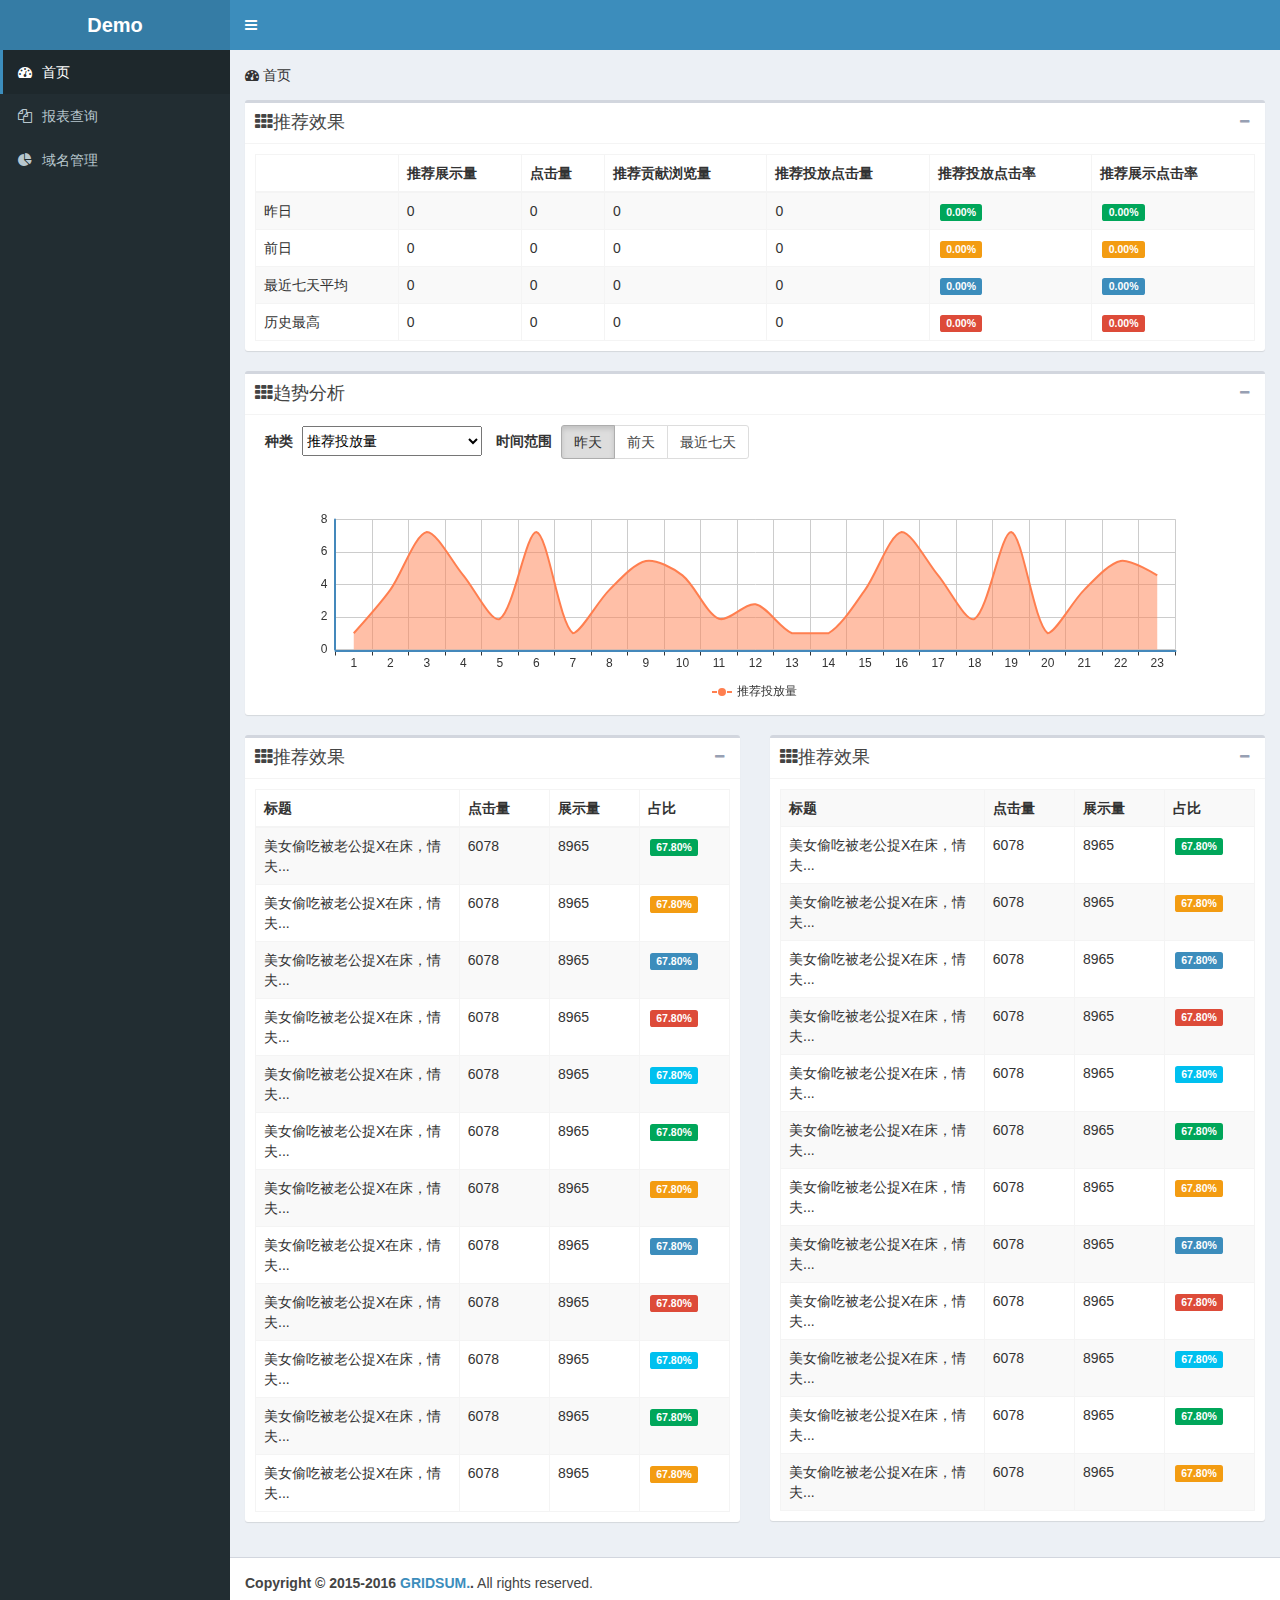
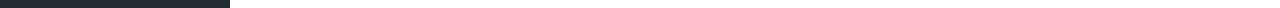
<file: demo1/index.html>
<!DOCTYPE html>
<html>
<head>
  <meta charset="utf-8">
  <meta http-equiv="X-UA-Compatible" content="IE=edge">
  <title>demo</title>
  <!-- Tell the browser to be responsive to screen width -->
  <meta content="width=device-width, initial-scale=1, maximum-scale=1, user-scalable=no" name="viewport">
  <!-- Bootstrap 3.3.5 -->
  <link rel="stylesheet" href="css/bootstrap.css">
  <!-- Font Awesome -->
  <link rel="stylesheet" href="https://maxcdn.bootstrapcdn.com/font-awesome/4.4.0/css/font-awesome.min.css">
  <!-- Ionicons -->
  <link rel="stylesheet" href="https://code.ionicframework.com/ionicons/2.0.1/css/ionicons.min.css">
  <!-- Theme style -->
  <link rel="stylesheet" href="css/AdminLTE.min.css">
  <!-- AdminLTE Skins. Choose a skin from the css/skins
       folder instead of downloading all of them to reduce the load. -->
  <link rel="stylesheet" href="css/_all-skins.min.css">
  <link rel="stylesheet" href="css/index.css"/>
</head> 
<body class="hold-transition skin-blue sidebar-mini">
<div class="wrapper">

  <header class="main-header">
    <!-- Logo -->
    <a href="#" class="logo">
      <!-- mini logo for sidebar mini 50x50 pixels -->
      <span class="logo-mini">Demo</span>
      <!-- logo for regular state and mobile devices -->
      <span class="logo-lg"><b>Demo</b></span>
    </a>
    <!-- Header Navbar: style can be found in header.less -->
    <nav class="navbar navbar-static-top" role="navigation">
      <!-- Sidebar toggle button-->
      <a href="#" class="sidebar-toggle" data-toggle="offcanvas" role="button">
        <span class="sr-only">Toggle navigation</span>
      </a>
    </nav>
  </header>
  <!-- Left side column. contains the logo and sidebar -->
  <aside class="main-sidebar">
    <!-- sidebar: style can be found in sidebar.less -->
    <section class="sidebar">
      <!-- sidebar menu: : style can be found in sidebar.less -->
      <ul class="sidebar-menu">
        <li class="active treeview">
          <a href="index.html">
            <i class="fa fa-dashboard"></i> <span>首页</span> 
          </a>
        <li class="treeview">
          <a href="baobiao.html">
            <i class="fa fa-files-o"></i>
            <span>报表查询</span>
            
          </a>
		</li>
        <li class="treeview">
          <a href="domain.html">
            <i class="fa fa-pie-chart"></i>
            <span>域名管理</span>
           
          </a>
        </li>
      </ul>
    </section>
    <!-- /.sidebar -->
  </aside>

  <!-- Content Wrapper. Contains page content -->
  <div class="content-wrapper">
    <!-- Content Header (Page header) -->
    <section class="content-header">
       <i class="fa fa-dashboard"></i> <span>首页</span> 
    </section>
	<section  class="content">
		<!-- /.row -->
      <div class="row">
        <div class="col-xs-12">
          <div class="box ">
            <div class="box-header  with-border">
              <h3 class="box-title"> <i class="fa fa-th"></i><span>推荐效果</span></h3>
			   <div class="box-tools pull-right">
                <button type="button" class="btn btn-box-tool" data-widget="collapse"><i class="fa fa-minus"></i>
                </button>
              </div>
            </div>
            <!-- /.box-header -->
            <div class="box-body table-responsive">
              <table id="table1" class="table table-bordered table-striped">
				<thead>
                <tr>
                  <th></th>
                  <th>推荐展示量</th>
                  <th>点击量</th>
                  <th>推荐贡献浏览量</th>
                  <th>推荐投放点击量</th>
				  <th>推荐投放点击率</th>
                  <th>推荐展示点击率</th>
                </tr>
				</thead>
              </table>
            </div>
            <!-- /.box-body -->
          </div>
          <!-- /.box -->
        </div>
      </div>
      <!--趋势-->
	  <div class="row">
		<div class="col-xs-12">
			<div class="box">
			<div class="box-header with-border">
              <h3 class="box-title"><i class="fa fa-th"></i><span>趋势分析</span></h3>
              <div class="box-tools pull-right">
                <button type="button" class="btn btn-box-tool" data-widget="collapse"><i class="fa fa-minus"></i>
                </button>
              </div>
            </div>
            <div class="box-body" style="height:300px">
               <form>
					<label for="type" class="time">种类</label>
					<select name="cars" class="select1">
					<option value="推荐投放量">推荐投放量</option>
					<option value="推荐贡献浏览量">推荐贡献浏览量</option>
					<option value="推荐投放点击量">推荐投放点击量</option>
					<option value="推荐展示量">推荐展示量</option>
					</select>
					  <label for="time" class="time">时间范围</label>
					<div class="btn-group" role="group" aria-label="..." id="buttonclick">
					  <button type="button" class="btn btn-default active" dataname="1">昨天</button>
					  <button type="button" class="btn btn-default" dataname="2">前天</button>
					  <button type="button" class="btn btn-default" dataname="3">最近七天</button>
					</div>
				</form>
				<div id="indextu" style="height:250px"></div>
            </div>
            <!-- /.box-body -->
			</div>
		</div>
	  </div>
	  <!--推荐点击排行榜-->
	  <div class="row">
		<div class="col-xs-6">
			<div class="box">
			  <div class="box-header  with-border">
              <h3 class="box-title"> <i class="fa fa-th"></i><span>推荐效果</span></h3>
			  <div class="box-tools pull-right">
                <button type="button" class="btn btn-box-tool" data-widget="collapse"><i class="fa fa-minus"></i>
                </button>
              </div>
            </div>
            <!-- /.box-header -->
            <div class="box-body table-responsive">
              <table id="index_click" class="table table-bordered table-striped">
			    <thead>
                <tr>
                  <th width="43%">标题</th>
                  <th width="19%">点击量</th>
                  <th width="19%">展示量</th>
                  <th width="19%">占比</th>

                </tr>
				</thead>
              </table>
            </div>
            <!-- /.box-body -->
			</div>
		</div>
		<div class="col-xs-6">
			<div class="box">
			  <div class="box-header  with-border">
              <h3 class="box-title"> <i class="fa fa-th"></i><span>推荐效果</span></h3>
			  <div class="box-tools pull-right">
                <button type="button" class="btn btn-box-tool" data-widget="collapse"><i class="fa fa-minus"></i>
                </button>
              </div>
            </div>
            <!-- /.box-header -->
            <div class="box-body table-responsive">
              <table id="index_show" class="table table-bordered table-striped">
                <tr>
                  <th width="43%">标题</th>
                  <th width="19%">点击量</th>
                  <th width="19%">展示量</th>
                  <th width="19%">占比</th>
                </tr>
              </table>
            </div>
            <!-- /.box-body -->
			</div>
		</div>
	  </div>
	</section>
  </div>
  <!-- /.content-wrapper -->
  <footer class="main-footer">
    <strong>Copyright &copy; 2015-2016 <a href="http://www.gridsum.com/">GRIDSUM.</a>.</strong> All rights
    reserved.
  </footer>
</div>
<!-- ./wrapper -->
</body>
<script src="js1/lib/require.js 2.1.11.js"></script>
<script>
            requirejs(['./js1/common'], function (common) {
                requirejs(['app/index_r']);
            });
</script>
</html>
</file>
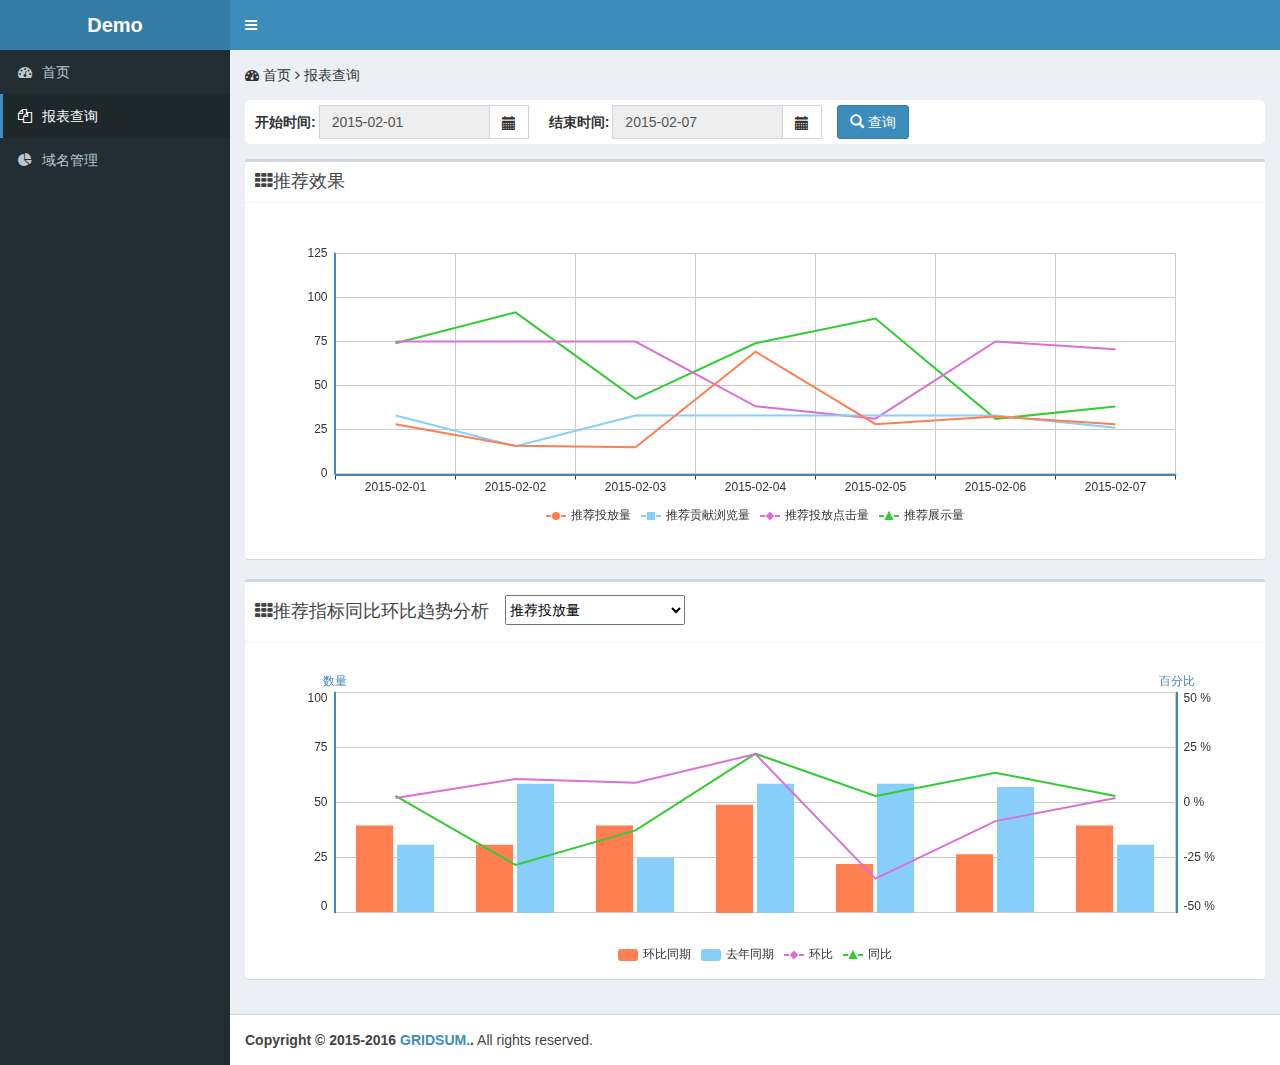
<file: demo1/baobiao.html>
<!DOCTYPE html>
<html>
<head>
  <meta charset="utf-8">
  <meta http-equiv="X-UA-Compatible" content="IE=edge">
  <title>demo</title>
  <!-- Tell the browser to be responsive to screen width -->
  <meta content="width=device-width, initial-scale=1, maximum-scale=1, user-scalable=no" name="viewport">
  <!-- Bootstrap 3.3.5 -->
  <link rel="stylesheet" href="css/bootstrap.css">
  <!-- Font Awesome -->
  <link rel="stylesheet" href="https://maxcdn.bootstrapcdn.com/font-awesome/4.4.0/css/font-awesome.min.css">
  <!-- Ionicons -->
  <link rel="stylesheet" href="https://code.ionicframework.com/ionicons/2.0.1/css/ionicons.min.css">
  <!-- Theme style -->
  <link rel="stylesheet" href="css/AdminLTE.min.css">
  <link rel="stylesheet" href="css/bootstrap-datetimepicker.css">
  <!-- AdminLTE Skins. Choose a skin from the css/skins
       folder instead of downloading all of them to reduce the load. -->
  <link rel="stylesheet" href="css/_all-skins.min.css">
  <link rel="stylesheet" href="css/index.css"/>
</head>
<body class="hold-transition skin-blue sidebar-mini">
<div class="wrapper">

  <header class="main-header">
    <!-- Logo -->
    <a href="#" class="logo">
      <!-- mini logo for sidebar mini 50x50 pixels -->
      <span class="logo-mini">Demo</span>
      <!-- logo for regular state and mobile devices -->
      <span class="logo-lg"><b>Demo</b></span>
    </a>
    <!-- Header Navbar: style can be found in header.less -->
    <nav class="navbar navbar-static-top" role="navigation">
      <!-- Sidebar toggle button-->
      <a href="#" class="sidebar-toggle" data-toggle="offcanvas" role="button">
        <span class="sr-only">Toggle navigation</span>
      </a>
    </nav>
  </header>
  <!-- Left side column. contains the logo and sidebar -->
  <aside class="main-sidebar">
    <!-- sidebar: style can be found in sidebar.less -->
    <section class="sidebar">
      <!-- sidebar menu: : style can be found in sidebar.less -->
      <ul class="sidebar-menu">
        <li class="treeview">
          <a href="index.html">
            <i class="fa fa-dashboard"></i> <span>首页</span> 
          </a>
        <li class="active treeview">
          <a href="baobiao.html">
            <i class="fa fa-files-o"></i>
            <span>报表查询</span>
            
          </a>
		</li>
        <li class="treeview">
          <a href="domain.html">
            <i class="fa fa-pie-chart"></i>
            <span>域名管理</span>
           
          </a>
        </li>
      </ul>
    </section>
    <!-- /.sidebar -->
  </aside>

  <!-- Content Wrapper. Contains page content -->
  <div class="content-wrapper">
    <!-- Content Header (Page header) -->
    <section class="content-header">
       <i class="fa fa-dashboard"></i> <span>首页 <i class="fa fa-angle-right"></i> 报表查询</span> 
    </section>
	<!--时间选择-->
	<section  class="contenttitle">
		<div class="row">
			<div class="col-xs-12">
				<div class="time1">
					 <form action="" class="form-horizontal"  role="form">
						<div class="form-group">
							<label  class="control-label pull-left" style="margin-left:25px">开始时间:</label>
							<div class="input-group date form_date col-md-3" data-date="2015-12-25" data-date-format="yyyy-mm-dd"  >
								<input id="start" value="2015-02-01" class="form-control" size="6" type="text" value="" readonly>
								<span class="input-group-addon"><span class="glyphicon glyphicon-calendar"></span></span>
							</div>
							<label  class="control-label pull-left" style="margin-left:5px">结束时间:</label>
							<div class="input-group date form_date col-md-3"  data-date="2015-12-25" data-date-format="yyyy-mm-dd" >
								<input id="end" value="2015-02-07" class="form-control" size="6" type="text" value="" readonly>
								<span class="input-group-addon"><span class="glyphicon glyphicon-calendar"></span></span>
							</div>
							<button id="checkbb" type="button" class="btn btn-primary "><span class="glyphicon glyphicon-search" aria-hidden="true"></span> 查询</button>
						</div>
					</form>
				</div>
			</div>
		</div>
	</section>
	<section  class="content">
		 <div class="row">
        <div class="col-xs-12">
          <div class="box " style="height:400px">
            <div class="box-header  with-border">
              <h3 class="box-title"> <i class="fa fa-th"></i><span>推荐效果</span></h3>
            </div>
            <!-- /.box-header -->
            <div class="box-body table-responsive" id="tu1" style="height:340px">
             
            </div>
            <!-- /.box-body -->
          </div>
          <!-- /.box -->
        </div>
      </div>
		 <div class="row">
        <div class="col-xs-12">
          <div class="box " style="height:400px;position:relative">
            <div class="box-header  with-border" style="height:60px;line-height:40px">
              <h3 class="box-title"> <i class="fa fa-th"></i><span>推荐指标同比环比趋势分析</span></h3>
			  <form id="form1">
				<select id="select2" name="cars" class="select1">
				<option value="推荐投放量">推荐投放量</option>
				<option value="推荐贡献浏览量">推荐贡献浏览量</option>
				<option value="推荐投放点击量">推荐投放点击量</option>
				<option value="推荐展示量">推荐展示量</option>
				</select>
			</form>
			</div>
            <!-- /.box-header -->
            <div class="box-body table-responsive" id="tu2" style="height:340px">
             
            </div>
            <!-- /.box-body -->
          </div>
          <!-- /.box -->
        </div>
      </div>
	</section>
  </div>
  <!-- /.content-wrapper -->
  <footer class="main-footer">
    <strong>Copyright &copy; 2015-2016 <a href="http://www.gridsum.com/">GRIDSUM.</a>.</strong> All rights
    reserved.
  </footer>
</div>
<div class="modal fade"  id="myModal" tabindex="-1" role="dialog" aria-labelledby="myModalLabel">
  <div class="modal-dialog">
    <div class="modal-content">
      <div class="modal-header">
        <button type="button" class="close" data-dismiss="modal" aria-label="Close"><span aria-hidden="true">&times;</span></button>
        <h4 class="modal-title">错误提示</h4>
      </div>
      <div class="modal-body">
        <p id='modelp'>抱歉，暂无该时间段的数据！请查询2015-2-1到2015-2-8的数据</p>
      </div>
    </div><!-- /.modal-content -->
  </div><!-- /.modal-dialog -->
</div><!-- /.modal -->
<!-- ./wrapper -->
</body>
<script src="js1/lib/require.js 2.1.11.js"></script>
<script>
            requirejs(['./js1/common'], function (common) {
                requirejs(['app/baobiao_r']);
            });
</script>
</html>
</file>
<file: demo1/css/index.css>
/*首页*/
body{font-family:"Microsoft YaHei",Arial,Helvetica,sans-serif,"宋体";}
label.time{margin-left:10px;margin-right:5px}
button.btn.btn-default{background-color:#fff}
button.btn.btn-default.active,button.btn.btn-default:hover {background-color:#ddd}

/*报表*/
.time1{height:44px;background-color:#fff;-moz-border-radius: 5px;border-radius: 5px;padding-top:5px;}
.contenttitle{height:44px;padding:15px;margin-bottom:15px}
.time1 .input-group{padding-left:3px;width:228px}
.time1 .input-group .col-md-3{width:21%;}
#form1{position:absolute;top:8px;left:260px}
.select1{width:180px;height:30px}

/*域名*/
.domain_box{margin:10px 0 20px 8px;min-height:741px;background:#fff;}
.d_header{height: 110px;background-color:#dddddd;padding:15px 10px}
.d_body{height:90%;padding:10px 10px 20px 25px}
.d_header .form-control{-moz-border-radius: 3px;border-radius: 3px;}
.d_header .form-inline .form-control {width:15%;}
.d_header .form-inline {margin-bottom:10px}
div.dataTables_wrapper{font-size:12px;}
.dataTables_length{float:left;margin-top:10px;}
div.dataTables_wrapper div.dataTables_length label{font-weight:bold}
div.dataTables_wrapper div.dataTables_info{padding-top: 16px;margin-left: 30px;float: left;}
div.dataTables_wrapper div.dataTables_paginate ul.pagination{margin-top:12px}
table span{display:inline-block;width:50px;background:#33CC66;color:#fff;margin-left:2px;text-align:center;margin-bottom:2px}
table .glyphicon{width:10px;cursor:pointer;}
#addtag{background-color: #fff;color: #33cc66;margin-left: 5px;}
</file>
<file: demo1/css/AdminLTE.min.css>
@import url(https://fonts.googleapis.com/css?family=Source+Sans+Pro:300,400,600,700,300italic,400italic,600italic);/*!
 *   AdminLTE v2.3.2
 *   Author: Almsaeed Studio
 *	 Website: Almsaeed Studio <http://almsaeedstudio.com>
 *   License: Open source - MIT
 *           Please visit http://opensource.org/licenses/MIT for more information
!*/html,body{min-height:100%}.layout-boxed html,.layout-boxed body{height:100%}body{-webkit-font-smoothing:antialiased;-moz-osx-font-smoothing:grayscale;font-family:'Source Sans Pro','Helvetica Neue',Helvetica,Arial,sans-serif;font-weight:400;overflow-x:hidden;overflow-y:auto}.wrapper{min-height:100%;position:relative;overflow:hidden}.wrapper:before,.wrapper:after{content:" ";display:table}.wrapper:after{clear:both}.layout-boxed .wrapper{max-width:1250px;margin:0 auto;min-height:100%;box-shadow:0 0 8px rgba(0,0,0,0.5);position:relative}.layout-boxed{background:url('../img/boxed-bg.jpg') repeat fixed}.content-wrapper,.right-side,.main-footer{-webkit-transition:-webkit-transform .3s ease-in-out,margin .3s ease-in-out;-moz-transition:-moz-transform .3s ease-in-out,margin .3s ease-in-out;-o-transition:-o-transform .3s ease-in-out,margin .3s ease-in-out;transition:transform .3s ease-in-out,margin .3s ease-in-out;margin-left:230px;z-index:820}.layout-top-nav .content-wrapper,.layout-top-nav .right-side,.layout-top-nav .main-footer{margin-left:0}@media (max-width:767px){.content-wrapper,.right-side,.main-footer{margin-left:0}}@media (min-width:768px){.sidebar-collapse .content-wrapper,.sidebar-collapse .right-side,.sidebar-collapse .main-footer{margin-left:0}}@media (max-width:767px){.sidebar-open .content-wrapper,.sidebar-open .right-side,.sidebar-open .main-footer{-webkit-transform:translate(230px, 0);-ms-transform:translate(230px, 0);-o-transform:translate(230px, 0);transform:translate(230px, 0)}}.content-wrapper,.right-side{min-height:100%;background-color:#ecf0f5;z-index:800}.main-footer{background:#fff;padding:15px;color:#444;border-top:1px solid #d2d6de}.fixed .main-header,.fixed .main-sidebar,.fixed .left-side{position:fixed}.fixed .main-header{top:0;right:0;left:0}.fixed .content-wrapper,.fixed .right-side{padding-top:50px}@media (max-width:767px){.fixed .content-wrapper,.fixed .right-side{padding-top:100px}}.fixed.layout-boxed .wrapper{max-width:100%}body.hold-transition .content-wrapper,body.hold-transition .right-side,body.hold-transition .main-footer,body.hold-transition .main-sidebar,body.hold-transition .left-side,body.hold-transition .main-header>.navbar,body.hold-transition .main-header .logo{-webkit-transition:none;-o-transition:none;transition:none}.content{min-height:250px;padding:15px;margin-right:auto;margin-left:auto;padding-left:15px;padding-right:15px}h1,h2,h3,h4,h5,h6,.h1,.h2,.h3,.h4,.h5,.h6{font-family:'Source Sans Pro',sans-serif}a{color:#3c8dbc}a:hover,a:active,a:focus{outline:none;text-decoration:none;color:#72afd2}.page-header{margin:10px 0 20px 0;font-size:22px}.page-header>small{color:#666;display:block;margin-top:5px}.main-header{position:relative;max-height:100px;z-index:1030}.main-header>.navbar{-webkit-transition:margin-left .3s ease-in-out;-o-transition:margin-left .3s ease-in-out;transition:margin-left .3s ease-in-out;margin-bottom:0;margin-left:230px;border:none;min-height:50px;border-radius:0}.layout-top-nav .main-header>.navbar{margin-left:0}.main-header #navbar-search-input.form-control{background:rgba(255,255,255,0.2);border-color:transparent}.main-header #navbar-search-input.form-control:focus,.main-header #navbar-search-input.form-control:active{border-color:rgba(0,0,0,0.1);background:rgba(255,255,255,0.9)}.main-header #navbar-search-input.form-control::-moz-placeholder{color:#ccc;opacity:1}.main-header #navbar-search-input.form-control:-ms-input-placeholder{color:#ccc}.main-header #navbar-search-input.form-control::-webkit-input-placeholder{color:#ccc}.main-header .navbar-custom-menu,.main-header .navbar-right{float:right}@media (max-width:991px){.main-header .navbar-custom-menu a,.main-header .navbar-right a{color:inherit;background:transparent}}@media (max-width:767px){.main-header .navbar-right{float:none}.navbar-collapse .main-header .navbar-right{margin:7.5px -15px}.main-header .navbar-right>li{color:inherit;border:0}}.main-header .sidebar-toggle{float:left;background-color:transparent;background-image:none;padding:15px 15px;font-family:fontAwesome}.main-header .sidebar-toggle:before{content:"\f0c9"}.main-header .sidebar-toggle:hover{color:#fff}.main-header .sidebar-toggle:focus,.main-header .sidebar-toggle:active{background:transparent}.main-header .sidebar-toggle .icon-bar{display:none}.main-header .navbar .nav>li.user>a>.fa,.main-header .navbar .nav>li.user>a>.glyphicon,.main-header .navbar .nav>li.user>a>.ion{margin-right:5px}.main-header .navbar .nav>li>a>.label{position:absolute;top:9px;right:7px;text-align:center;font-size:9px;padding:2px 3px;line-height:.9}.main-header .logo{-webkit-transition:width .3s ease-in-out;-o-transition:width .3s ease-in-out;transition:width .3s ease-in-out;display:block;float:left;height:50px;font-size:20px;line-height:50px;text-align:center;width:230px;font-family:"Helvetica Neue",Helvetica,Arial,sans-serif;padding:0 15px;font-weight:300;overflow:hidden}.main-header .logo .logo-lg{display:block}.main-header .logo .logo-mini{display:none}.main-header .navbar-brand{color:#fff}.content-header{position:relative;padding:15px 15px 0 15px}.content-header>h1{margin:0;font-size:24px}.content-header>h1>small{font-size:15px;display:inline-block;padding-left:4px;font-weight:300}.content-header>.breadcrumb{float:right;background:transparent;margin-top:0;margin-bottom:0;font-size:12px;padding:7px 5px;position:absolute;top:15px;right:10px;border-radius:2px}.content-header>.breadcrumb>li>a{color:#444;text-decoration:none;display:inline-block}.content-header>.breadcrumb>li>a>.fa,.content-header>.breadcrumb>li>a>.glyphicon,.content-header>.breadcrumb>li>a>.ion{margin-right:5px}.content-header>.breadcrumb>li+li:before{content:'>\00a0'}@media (max-width:991px){.content-header>.breadcrumb{position:relative;margin-top:5px;top:0;right:0;float:none;background:#d2d6de;padding-left:10px}.content-header>.breadcrumb li:before{color:#97a0b3}}.navbar-toggle{color:#fff;border:0;margin:0;padding:15px 15px}@media (max-width:991px){.navbar-custom-menu .navbar-nav>li{float:left}.navbar-custom-menu .navbar-nav{margin:0;float:left}.navbar-custom-menu .navbar-nav>li>a{padding-top:15px;padding-bottom:15px;line-height:20px}}@media (max-width:767px){.main-header{position:relative}.main-header .logo,.main-header .navbar{width:100%;float:none}.main-header .navbar{margin:0}.main-header .navbar-custom-menu{float:right}}@media (max-width:991px){.navbar-collapse.pull-left{float:none !important}.navbar-collapse.pull-left+.navbar-custom-menu{display:block;position:absolute;top:0;right:40px}}.main-sidebar,.left-side{position:absolute;top:0;left:0;padding-top:50px;min-height:100%;width:230px;z-index:810;-webkit-transition:-webkit-transform .3s ease-in-out,width .3s ease-in-out;-moz-transition:-moz-transform .3s ease-in-out,width .3s ease-in-out;-o-transition:-o-transform .3s ease-in-out,width .3s ease-in-out;transition:transform .3s ease-in-out,width .3s ease-in-out}@media (max-width:767px){.main-sidebar,.left-side{padding-top:100px}}@media (max-width:767px){.main-sidebar,.left-side{-webkit-transform:translate(-230px, 0);-ms-transform:translate(-230px, 0);-o-transform:translate(-230px, 0);transform:translate(-230px, 0)}}@media (min-width:768px){.sidebar-collapse .main-sidebar,.sidebar-collapse .left-side{-webkit-transform:translate(-230px, 0);-ms-transform:translate(-230px, 0);-o-transform:translate(-230px, 0);transform:translate(-230px, 0)}}@media (max-width:767px){.sidebar-open .main-sidebar,.sidebar-open .left-side{-webkit-transform:translate(0, 0);-ms-transform:translate(0, 0);-o-transform:translate(0, 0);transform:translate(0, 0)}}.sidebar{padding-bottom:10px}.sidebar-form input:focus{border-color:transparent}.user-panel{position:relative;width:100%;padding:10px;overflow:hidden}.user-panel:before,.user-panel:after{content:" ";display:table}.user-panel:after{clear:both}.user-panel>.image>img{width:100%;max-width:45px;height:auto}.user-panel>.info{padding:5px 5px 5px 15px;line-height:1;position:absolute;left:55px}.user-panel>.info>p{font-weight:600;margin-bottom:9px}.user-panel>.info>a{text-decoration:none;padding-right:5px;margin-top:3px;font-size:11px}.user-panel>.info>a>.fa,.user-panel>.info>a>.ion,.user-panel>.info>a>.glyphicon{margin-right:3px}.sidebar-menu{list-style:none;margin:0;padding:0}.sidebar-menu>li{position:relative;margin:0;padding:0}.sidebar-menu>li>a{padding:12px 5px 12px 15px;display:block}.sidebar-menu>li>a>.fa,.sidebar-menu>li>a>.glyphicon,.sidebar-menu>li>a>.ion{width:20px}.sidebar-menu>li .label,.sidebar-menu>li .badge{margin-top:3px;margin-right:5px}.sidebar-menu li.header{padding:10px 25px 10px 15px;font-size:12px}.sidebar-menu li>a>.fa-angle-left{width:auto;height:auto;padding:0;margin-right:10px;margin-top:3px}.sidebar-menu li.active>a>.fa-angle-left{-webkit-transform:rotate(-90deg);-ms-transform:rotate(-90deg);-o-transform:rotate(-90deg);transform:rotate(-90deg)}.sidebar-menu li.active>.treeview-menu{display:block}.sidebar-menu .treeview-menu{display:none;list-style:none;padding:0;margin:0;padding-left:5px}.sidebar-menu .treeview-menu .treeview-menu{padding-left:20px}.sidebar-menu .treeview-menu>li{margin:0}.sidebar-menu .treeview-menu>li>a{padding:5px 5px 5px 15px;display:block;font-size:14px}.sidebar-menu .treeview-menu>li>a>.fa,.sidebar-menu .treeview-menu>li>a>.glyphicon,.sidebar-menu .treeview-menu>li>a>.ion{width:20px}.sidebar-menu .treeview-menu>li>a>.fa-angle-left,.sidebar-menu .treeview-menu>li>a>.fa-angle-down{width:auto}@media (min-width:768px){.sidebar-mini.sidebar-collapse .content-wrapper,.sidebar-mini.sidebar-collapse .right-side,.sidebar-mini.sidebar-collapse .main-footer{margin-left:50px !important;z-index:840}.sidebar-mini.sidebar-collapse .main-sidebar{-webkit-transform:translate(0, 0);-ms-transform:translate(0, 0);-o-transform:translate(0, 0);transform:translate(0, 0);width:50px !important;z-index:850}.sidebar-mini.sidebar-collapse .sidebar-menu>li{position:relative}.sidebar-mini.sidebar-collapse .sidebar-menu>li>a{margin-right:0}.sidebar-mini.sidebar-collapse .sidebar-menu>li>a>span{border-top-right-radius:4px}.sidebar-mini.sidebar-collapse .sidebar-menu>li:not(.treeview)>a>span{border-bottom-right-radius:4px}.sidebar-mini.sidebar-collapse .sidebar-menu>li>.treeview-menu{padding-top:5px;padding-bottom:5px;border-bottom-right-radius:4px}.sidebar-mini.sidebar-collapse .sidebar-menu>li:hover>a>span:not(.pull-right),.sidebar-mini.sidebar-collapse .sidebar-menu>li:hover>.treeview-menu{display:block !important;position:absolute;width:180px;left:50px}.sidebar-mini.sidebar-collapse .sidebar-menu>li:hover>a>span{top:0;margin-left:-3px;padding:12px 5px 12px 20px;background-color:inherit}.sidebar-mini.sidebar-collapse .sidebar-menu>li:hover>.treeview-menu{top:44px;margin-left:0}.sidebar-mini.sidebar-collapse .main-sidebar .user-panel>.info,.sidebar-mini.sidebar-collapse .sidebar-form,.sidebar-mini.sidebar-collapse .sidebar-menu>li>a>span,.sidebar-mini.sidebar-collapse .sidebar-menu>li>.treeview-menu,.sidebar-mini.sidebar-collapse .sidebar-menu>li>a>.pull-right,.sidebar-mini.sidebar-collapse .sidebar-menu li.header{display:none !important;-webkit-transform:translateZ(0)}.sidebar-mini.sidebar-collapse .main-header .logo{width:50px}.sidebar-mini.sidebar-collapse .main-header .logo>.logo-mini{display:block;margin-left:-15px;margin-right:-15px;font-size:18px}.sidebar-mini.sidebar-collapse .main-header .logo>.logo-lg{display:none}.sidebar-mini.sidebar-collapse .main-header .navbar{margin-left:50px}}.sidebar-menu,.main-sidebar .user-panel,.sidebar-menu>li.header{white-space:nowrap;overflow:hidden}.sidebar-menu:hover{overflow:visible}.sidebar-form,.sidebar-menu>li.header{overflow:hidden;text-overflow:clip}.sidebar-menu li>a{position:relative}.sidebar-menu li>a>.pull-right{position:absolute;right:10px;top:50%;margin-top:-7px}.control-sidebar-bg{position:fixed;z-index:1000;bottom:0}.control-sidebar-bg,.control-sidebar{top:0;right:-230px;width:230px;-webkit-transition:right .3s ease-in-out;-o-transition:right .3s ease-in-out;transition:right .3s ease-in-out}.control-sidebar{position:absolute;padding-top:50px;z-index:1010}@media (max-width:768px){.control-sidebar{padding-top:100px}}.control-sidebar>.tab-content{padding:10px 15px}.control-sidebar.control-sidebar-open,.control-sidebar.control-sidebar-open+.control-sidebar-bg{right:0}.control-sidebar-open .control-sidebar-bg,.control-sidebar-open .control-sidebar{right:0}@media (min-width:768px){.control-sidebar-open .content-wrapper,.control-sidebar-open .right-side,.control-sidebar-open .main-footer{margin-right:230px}}.nav-tabs.control-sidebar-tabs>li:first-of-type>a,.nav-tabs.control-sidebar-tabs>li:first-of-type>a:hover,.nav-tabs.control-sidebar-tabs>li:first-of-type>a:focus{border-left-width:0}.nav-tabs.control-sidebar-tabs>li>a{border-radius:0}.nav-tabs.control-sidebar-tabs>li>a,.nav-tabs.control-sidebar-tabs>li>a:hover{border-top:none;border-right:none;border-left:1px solid transparent;border-bottom:1px solid transparent}.nav-tabs.control-sidebar-tabs>li>a .icon{font-size:16px}.nav-tabs.control-sidebar-tabs>li.active>a,.nav-tabs.control-sidebar-tabs>li.active>a:hover,.nav-tabs.control-sidebar-tabs>li.active>a:focus,.nav-tabs.control-sidebar-tabs>li.active>a:active{border-top:none;border-right:none;border-bottom:none}@media (max-width:768px){.nav-tabs.control-sidebar-tabs{display:table}.nav-tabs.control-sidebar-tabs>li{display:table-cell}}.control-sidebar-heading{font-weight:400;font-size:16px;padding:10px 0;margin-bottom:10px}.control-sidebar-subheading{display:block;font-weight:400;font-size:14px}.control-sidebar-menu{list-style:none;padding:0;margin:0 -15px}.control-sidebar-menu>li>a{display:block;padding:10px 15px}.control-sidebar-menu>li>a:before,.control-sidebar-menu>li>a:after{content:" ";display:table}.control-sidebar-menu>li>a:after{clear:both}.control-sidebar-menu>li>a>.control-sidebar-subheading{margin-top:0}.control-sidebar-menu .menu-icon{float:left;width:35px;height:35px;border-radius:50%;text-align:center;line-height:35px}.control-sidebar-menu .menu-info{margin-left:45px;margin-top:3px}.control-sidebar-menu .menu-info>.control-sidebar-subheading{margin:0}.control-sidebar-menu .menu-info>p{margin:0;font-size:11px}.control-sidebar-menu .progress{margin:0}.control-sidebar-dark{color:#b8c7ce}.control-sidebar-dark,.control-sidebar-dark+.control-sidebar-bg{background:#222d32}.control-sidebar-dark .nav-tabs.control-sidebar-tabs{border-bottom:#1c2529}.control-sidebar-dark .nav-tabs.control-sidebar-tabs>li>a{background:#181f23;color:#b8c7ce}.control-sidebar-dark .nav-tabs.control-sidebar-tabs>li>a,.control-sidebar-dark .nav-tabs.control-sidebar-tabs>li>a:hover,.control-sidebar-dark .nav-tabs.control-sidebar-tabs>li>a:focus{border-left-color:#141a1d;border-bottom-color:#141a1d}.control-sidebar-dark .nav-tabs.control-sidebar-tabs>li>a:hover,.control-sidebar-dark .nav-tabs.control-sidebar-tabs>li>a:focus,.control-sidebar-dark .nav-tabs.control-sidebar-tabs>li>a:active{background:#1c2529}.control-sidebar-dark .nav-tabs.control-sidebar-tabs>li>a:hover{color:#fff}.control-sidebar-dark .nav-tabs.control-sidebar-tabs>li.active>a,.control-sidebar-dark .nav-tabs.control-sidebar-tabs>li.active>a:hover,.control-sidebar-dark .nav-tabs.control-sidebar-tabs>li.active>a:focus,.control-sidebar-dark .nav-tabs.control-sidebar-tabs>li.active>a:active{background:#222d32;color:#fff}.control-sidebar-dark .control-sidebar-heading,.control-sidebar-dark .control-sidebar-subheading{color:#fff}.control-sidebar-dark .control-sidebar-menu>li>a:hover{background:#1e282c}.control-sidebar-dark .control-sidebar-menu>li>a .menu-info>p{color:#b8c7ce}.control-sidebar-light{color:#5e5e5e}.control-sidebar-light,.control-sidebar-light+.control-sidebar-bg{background:#f9fafc;border-left:1px solid #d2d6de}.control-sidebar-light .nav-tabs.control-sidebar-tabs{border-bottom:#d2d6de}.control-sidebar-light .nav-tabs.control-sidebar-tabs>li>a{background:#e8ecf4;color:#444}.control-sidebar-light .nav-tabs.control-sidebar-tabs>li>a,.control-sidebar-light .nav-tabs.control-sidebar-tabs>li>a:hover,.control-sidebar-light .nav-tabs.control-sidebar-tabs>li>a:focus{border-left-color:#d2d6de;border-bottom-color:#d2d6de}.control-sidebar-light .nav-tabs.control-sidebar-tabs>li>a:hover,.control-sidebar-light .nav-tabs.control-sidebar-tabs>li>a:focus,.control-sidebar-light .nav-tabs.control-sidebar-tabs>li>a:active{background:#eff1f7}.control-sidebar-light .nav-tabs.control-sidebar-tabs>li.active>a,.control-sidebar-light .nav-tabs.control-sidebar-tabs>li.active>a:hover,.control-sidebar-light .nav-tabs.control-sidebar-tabs>li.active>a:focus,.control-sidebar-light .nav-tabs.control-sidebar-tabs>li.active>a:active{background:#f9fafc;color:#111}.control-sidebar-light .control-sidebar-heading,.control-sidebar-light .control-sidebar-subheading{color:#111}.control-sidebar-light .control-sidebar-menu{margin-left:-14px}.control-sidebar-light .control-sidebar-menu>li>a:hover{background:#f4f4f5}.control-sidebar-light .control-sidebar-menu>li>a .menu-info>p{color:#5e5e5e}.dropdown-menu{box-shadow:none;border-color:#eee}.dropdown-menu>li>a{color:#777}.dropdown-menu>li>a>.glyphicon,.dropdown-menu>li>a>.fa,.dropdown-menu>li>a>.ion{margin-right:10px}.dropdown-menu>li>a:hover{background-color:#e1e3e9;color:#333}.dropdown-menu>.divider{background-color:#eee}.navbar-nav>.notifications-menu>.dropdown-menu,.navbar-nav>.messages-menu>.dropdown-menu,.navbar-nav>.tasks-menu>.dropdown-menu{width:280px;padding:0 0 0 0;margin:0;top:100%}.navbar-nav>.notifications-menu>.dropdown-menu>li,.navbar-nav>.messages-menu>.dropdown-menu>li,.navbar-nav>.tasks-menu>.dropdown-menu>li{position:relative}.navbar-nav>.notifications-menu>.dropdown-menu>li.header,.navbar-nav>.messages-menu>.dropdown-menu>li.header,.navbar-nav>.tasks-menu>.dropdown-menu>li.header{border-top-left-radius:4px;border-top-right-radius:4px;border-bottom-right-radius:0;border-bottom-left-radius:0;background-color:#ffffff;padding:7px 10px;border-bottom:1px solid #f4f4f4;color:#444444;font-size:14px}.navbar-nav>.notifications-menu>.dropdown-menu>li.footer>a,.navbar-nav>.messages-menu>.dropdown-menu>li.footer>a,.navbar-nav>.tasks-menu>.dropdown-menu>li.footer>a{border-top-left-radius:0;border-top-right-radius:0;border-bottom-right-radius:4px;border-bottom-left-radius:4px;font-size:12px;background-color:#fff;padding:7px 10px;border-bottom:1px solid #eeeeee;color:#444 !important;text-align:center}@media (max-width:991px){.navbar-nav>.notifications-menu>.dropdown-menu>li.footer>a,.navbar-nav>.messages-menu>.dropdown-menu>li.footer>a,.navbar-nav>.tasks-menu>.dropdown-menu>li.footer>a{background:#fff !important;color:#444 !important}}.navbar-nav>.notifications-menu>.dropdown-menu>li.footer>a:hover,.navbar-nav>.messages-menu>.dropdown-menu>li.footer>a:hover,.navbar-nav>.tasks-menu>.dropdown-menu>li.footer>a:hover{text-decoration:none;font-weight:normal}.navbar-nav>.notifications-menu>.dropdown-menu>li .menu,.navbar-nav>.messages-menu>.dropdown-menu>li .menu,.navbar-nav>.tasks-menu>.dropdown-menu>li .menu{max-height:200px;margin:0;padding:0;list-style:none;overflow-x:hidden}.navbar-nav>.notifications-menu>.dropdown-menu>li .menu>li>a,.navbar-nav>.messages-menu>.dropdown-menu>li .menu>li>a,.navbar-nav>.tasks-menu>.dropdown-menu>li .menu>li>a{display:block;white-space:nowrap;border-bottom:1px solid #f4f4f4}.navbar-nav>.notifications-menu>.dropdown-menu>li .menu>li>a:hover,.navbar-nav>.messages-menu>.dropdown-menu>li .menu>li>a:hover,.navbar-nav>.tasks-menu>.dropdown-menu>li .menu>li>a:hover{background:#f4f4f4;text-decoration:none}.navbar-nav>.notifications-menu>.dropdown-menu>li .menu>li>a{color:#444444;overflow:hidden;text-overflow:ellipsis;padding:10px}.navbar-nav>.notifications-menu>.dropdown-menu>li .menu>li>a>.glyphicon,.navbar-nav>.notifications-menu>.dropdown-menu>li .menu>li>a>.fa,.navbar-nav>.notifications-menu>.dropdown-menu>li .menu>li>a>.ion{width:20px}.navbar-nav>.messages-menu>.dropdown-menu>li .menu>li>a{margin:0;padding:10px 10px}.navbar-nav>.messages-menu>.dropdown-menu>li .menu>li>a>div>img{margin:auto 10px auto auto;width:40px;height:40px}.navbar-nav>.messages-menu>.dropdown-menu>li .menu>li>a>h4{padding:0;margin:0 0 0 45px;color:#444444;font-size:15px;position:relative}.navbar-nav>.messages-menu>.dropdown-menu>li .menu>li>a>h4>small{color:#999999;font-size:10px;position:absolute;top:0;right:0}.navbar-nav>.messages-menu>.dropdown-menu>li .menu>li>a>p{margin:0 0 0 45px;font-size:12px;color:#888888}.navbar-nav>.messages-menu>.dropdown-menu>li .menu>li>a:before,.navbar-nav>.messages-menu>.dropdown-menu>li .menu>li>a:after{content:" ";display:table}.navbar-nav>.messages-menu>.dropdown-menu>li .menu>li>a:after{clear:both}.navbar-nav>.tasks-menu>.dropdown-menu>li .menu>li>a{padding:10px}.navbar-nav>.tasks-menu>.dropdown-menu>li .menu>li>a>h3{font-size:14px;padding:0;margin:0 0 10px 0;color:#666666}.navbar-nav>.tasks-menu>.dropdown-menu>li .menu>li>a>.progress{padding:0;margin:0}.navbar-nav>.user-menu>.dropdown-menu{border-top-right-radius:0;border-top-left-radius:0;padding:1px 0 0 0;border-top-width:0;width:280px}.navbar-nav>.user-menu>.dropdown-menu,.navbar-nav>.user-menu>.dropdown-menu>.user-body{border-bottom-right-radius:4px;border-bottom-left-radius:4px}.navbar-nav>.user-menu>.dropdown-menu>li.user-header{height:175px;padding:10px;text-align:center}.navbar-nav>.user-menu>.dropdown-menu>li.user-header>img{z-index:5;height:90px;width:90px;border:3px solid;border-color:transparent;border-color:rgba(255,255,255,0.2)}.navbar-nav>.user-menu>.dropdown-menu>li.user-header>p{z-index:5;color:#fff;color:rgba(255,255,255,0.8);font-size:17px;margin-top:10px}.navbar-nav>.user-menu>.dropdown-menu>li.user-header>p>small{display:block;font-size:12px}.navbar-nav>.user-menu>.dropdown-menu>.user-body{padding:15px;border-bottom:1px solid #f4f4f4;border-top:1px solid #dddddd}.navbar-nav>.user-menu>.dropdown-menu>.user-body:before,.navbar-nav>.user-menu>.dropdown-menu>.user-body:after{content:" ";display:table}.navbar-nav>.user-menu>.dropdown-menu>.user-body:after{clear:both}.navbar-nav>.user-menu>.dropdown-menu>.user-body a{color:#444 !important}@media (max-width:991px){.navbar-nav>.user-menu>.dropdown-menu>.user-body a{background:#fff !important;color:#444 !important}}.navbar-nav>.user-menu>.dropdown-menu>.user-footer{background-color:#f9f9f9;padding:10px}.navbar-nav>.user-menu>.dropdown-menu>.user-footer:before,.navbar-nav>.user-menu>.dropdown-menu>.user-footer:after{content:" ";display:table}.navbar-nav>.user-menu>.dropdown-menu>.user-footer:after{clear:both}.navbar-nav>.user-menu>.dropdown-menu>.user-footer .btn-default{color:#666666}@media (max-width:991px){.navbar-nav>.user-menu>.dropdown-menu>.user-footer .btn-default:hover{background-color:#f9f9f9}}.navbar-nav>.user-menu .user-image{float:left;width:25px;height:25px;border-radius:50%;margin-right:10px;margin-top:-2px}@media (max-width:767px){.navbar-nav>.user-menu .user-image{float:none;margin-right:0;margin-top:-8px;line-height:10px}}.open:not(.dropup)>.animated-dropdown-menu{backface-visibility:visible !important;-webkit-animation:flipInX .7s both;-o-animation:flipInX .7s both;animation:flipInX .7s both}@keyframes flipInX{0%{transform:perspective(400px) rotate3d(1, 0, 0, 90deg);transition-timing-function:ease-in;opacity:0}40%{transform:perspective(400px) rotate3d(1, 0, 0, -20deg);transition-timing-function:ease-in}60%{transform:perspective(400px) rotate3d(1, 0, 0, 10deg);opacity:1}80%{transform:perspective(400px) rotate3d(1, 0, 0, -5deg)}100%{transform:perspective(400px)}}@-webkit-keyframes flipInX{0%{-webkit-transform:perspective(400px) rotate3d(1, 0, 0, 90deg);-webkit-transition-timing-function:ease-in;opacity:0}40%{-webkit-transform:perspective(400px) rotate3d(1, 0, 0, -20deg);-webkit-transition-timing-function:ease-in}60%{-webkit-transform:perspective(400px) rotate3d(1, 0, 0, 10deg);opacity:1}80%{-webkit-transform:perspective(400px) rotate3d(1, 0, 0, -5deg)}100%{-webkit-transform:perspective(400px)}}.navbar-custom-menu>.navbar-nav>li{position:relative}.navbar-custom-menu>.navbar-nav>li>.dropdown-menu{position:absolute;right:0;left:auto}@media (max-width:991px){.navbar-custom-menu>.navbar-nav{float:right}.navbar-custom-menu>.navbar-nav>li{position:static}.navbar-custom-menu>.navbar-nav>li>.dropdown-menu{position:absolute;right:5%;left:auto;border:1px solid #ddd;background:#fff}}.form-control{border-radius:0;box-shadow:none;border-color:#d2d6de}.form-control:focus{border-color:#3c8dbc;box-shadow:none}.form-control::-moz-placeholder,.form-control:-ms-input-placeholder,.form-control::-webkit-input-placeholder{color:#bbb;opacity:1}.form-control:not(select){-webkit-appearance:none;-moz-appearance:none;appearance:none}.form-group.has-success label{color:#00a65a}.form-group.has-success .form-control{border-color:#00a65a;box-shadow:none}.form-group.has-warning label{color:#f39c12}.form-group.has-warning .form-control{border-color:#f39c12;box-shadow:none}.form-group.has-error label{color:#dd4b39}.form-group.has-error .form-control{border-color:#dd4b39;box-shadow:none}.input-group .input-group-addon{border-radius:0;border-color:#d2d6de;background-color:#fff}.btn-group-vertical .btn.btn-flat:first-of-type,.btn-group-vertical .btn.btn-flat:last-of-type{border-radius:0}.icheck>label{padding-left:0}.form-control-feedback.fa{line-height:34px}.input-lg+.form-control-feedback.fa,.input-group-lg+.form-control-feedback.fa,.form-group-lg .form-control+.form-control-feedback.fa{line-height:46px}.input-sm+.form-control-feedback.fa,.input-group-sm+.form-control-feedback.fa,.form-group-sm .form-control+.form-control-feedback.fa{line-height:30px}.progress,.progress>.progress-bar{-webkit-box-shadow:none;box-shadow:none}.progress,.progress>.progress-bar,.progress .progress-bar,.progress>.progress-bar .progress-bar{border-radius:1px}.progress.sm,.progress-sm{height:10px}.progress.sm,.progress-sm,.progress.sm .progress-bar,.progress-sm .progress-bar{border-radius:1px}.progress.xs,.progress-xs{height:7px}.progress.xs,.progress-xs,.progress.xs .progress-bar,.progress-xs .progress-bar{border-radius:1px}.progress.xxs,.progress-xxs{height:3px}.progress.xxs,.progress-xxs,.progress.xxs .progress-bar,.progress-xxs .progress-bar{border-radius:1px}.progress.vertical{position:relative;width:30px;height:200px;display:inline-block;margin-right:10px}.progress.vertical>.progress-bar{width:100%;position:absolute;bottom:0}.progress.vertical.sm,.progress.vertical.progress-sm{width:20px}.progress.vertical.xs,.progress.vertical.progress-xs{width:10px}.progress.vertical.xxs,.progress.vertical.progress-xxs{width:3px}.progress-group .progress-text{font-weight:600}.progress-group .progress-number{float:right}.table tr>td .progress{margin:0}.progress-bar-light-blue,.progress-bar-primary{background-color:#3c8dbc}.progress-striped .progress-bar-light-blue,.progress-striped .progress-bar-primary{background-image:-webkit-linear-gradient(45deg, rgba(255,255,255,0.15) 25%, transparent 25%, transparent 50%, rgba(255,255,255,0.15) 50%, rgba(255,255,255,0.15) 75%, transparent 75%, transparent);background-image:-o-linear-gradient(45deg, rgba(255,255,255,0.15) 25%, transparent 25%, transparent 50%, rgba(255,255,255,0.15) 50%, rgba(255,255,255,0.15) 75%, transparent 75%, transparent);background-image:linear-gradient(45deg, rgba(255,255,255,0.15) 25%, transparent 25%, transparent 50%, rgba(255,255,255,0.15) 50%, rgba(255,255,255,0.15) 75%, transparent 75%, transparent)}.progress-bar-green,.progress-bar-success{background-color:#00a65a}.progress-striped .progress-bar-green,.progress-striped .progress-bar-success{background-image:-webkit-linear-gradient(45deg, rgba(255,255,255,0.15) 25%, transparent 25%, transparent 50%, rgba(255,255,255,0.15) 50%, rgba(255,255,255,0.15) 75%, transparent 75%, transparent);background-image:-o-linear-gradient(45deg, rgba(255,255,255,0.15) 25%, transparent 25%, transparent 50%, rgba(255,255,255,0.15) 50%, rgba(255,255,255,0.15) 75%, transparent 75%, transparent);background-image:linear-gradient(45deg, rgba(255,255,255,0.15) 25%, transparent 25%, transparent 50%, rgba(255,255,255,0.15) 50%, rgba(255,255,255,0.15) 75%, transparent 75%, transparent)}.progress-bar-aqua,.progress-bar-info{background-color:#00c0ef}.progress-striped .progress-bar-aqua,.progress-striped .progress-bar-info{background-image:-webkit-linear-gradient(45deg, rgba(255,255,255,0.15) 25%, transparent 25%, transparent 50%, rgba(255,255,255,0.15) 50%, rgba(255,255,255,0.15) 75%, transparent 75%, transparent);background-image:-o-linear-gradient(45deg, rgba(255,255,255,0.15) 25%, transparent 25%, transparent 50%, rgba(255,255,255,0.15) 50%, rgba(255,255,255,0.15) 75%, transparent 75%, transparent);background-image:linear-gradient(45deg, rgba(255,255,255,0.15) 25%, transparent 25%, transparent 50%, rgba(255,255,255,0.15) 50%, rgba(255,255,255,0.15) 75%, transparent 75%, transparent)}.progress-bar-yellow,.progress-bar-warning{background-color:#f39c12}.progress-striped .progress-bar-yellow,.progress-striped .progress-bar-warning{background-image:-webkit-linear-gradient(45deg, rgba(255,255,255,0.15) 25%, transparent 25%, transparent 50%, rgba(255,255,255,0.15) 50%, rgba(255,255,255,0.15) 75%, transparent 75%, transparent);background-image:-o-linear-gradient(45deg, rgba(255,255,255,0.15) 25%, transparent 25%, transparent 50%, rgba(255,255,255,0.15) 50%, rgba(255,255,255,0.15) 75%, transparent 75%, transparent);background-image:linear-gradient(45deg, rgba(255,255,255,0.15) 25%, transparent 25%, transparent 50%, rgba(255,255,255,0.15) 50%, rgba(255,255,255,0.15) 75%, transparent 75%, transparent)}.progress-bar-red,.progress-bar-danger{background-color:#dd4b39}.progress-striped .progress-bar-red,.progress-striped .progress-bar-danger{background-image:-webkit-linear-gradient(45deg, rgba(255,255,255,0.15) 25%, transparent 25%, transparent 50%, rgba(255,255,255,0.15) 50%, rgba(255,255,255,0.15) 75%, transparent 75%, transparent);background-image:-o-linear-gradient(45deg, rgba(255,255,255,0.15) 25%, transparent 25%, transparent 50%, rgba(255,255,255,0.15) 50%, rgba(255,255,255,0.15) 75%, transparent 75%, transparent);background-image:linear-gradient(45deg, rgba(255,255,255,0.15) 25%, transparent 25%, transparent 50%, rgba(255,255,255,0.15) 50%, rgba(255,255,255,0.15) 75%, transparent 75%, transparent)}.small-box{border-radius:2px;position:relative;display:block;margin-bottom:20px;box-shadow:0 1px 1px rgba(0,0,0,0.1)}.small-box>.inner{padding:10px}.small-box>.small-box-footer{position:relative;text-align:center;padding:3px 0;color:#fff;color:rgba(255,255,255,0.8);display:block;z-index:10;background:rgba(0,0,0,0.1);text-decoration:none}.small-box>.small-box-footer:hover{color:#fff;background:rgba(0,0,0,0.15)}.small-box h3{font-size:38px;font-weight:bold;margin:0 0 10px 0;white-space:nowrap;padding:0}.small-box p{font-size:15px}.small-box p>small{display:block;color:#f9f9f9;font-size:13px;margin-top:5px}.small-box h3,.small-box p{z-index:5px}.small-box .icon{-webkit-transition:all .3s linear;-o-transition:all .3s linear;transition:all .3s linear;position:absolute;top:-10px;right:10px;z-index:0;font-size:90px;color:rgba(0,0,0,0.15)}.small-box:hover{text-decoration:none;color:#f9f9f9}.small-box:hover .icon{font-size:95px}@media (max-width:767px){.small-box{text-align:center}.small-box .icon{display:none}.small-box p{font-size:12px}}.box{position:relative;border-radius:3px;background:#ffffff;border-top:3px solid #d2d6de;margin-bottom:20px;width:100%;box-shadow:0 1px 1px rgba(0,0,0,0.1)}.box.box-primary{border-top-color:#3c8dbc}.box.box-info{border-top-color:#00c0ef}.box.box-danger{border-top-color:#dd4b39}.box.box-warning{border-top-color:#f39c12}.box.box-success{border-top-color:#00a65a}.box.box-default{border-top-color:#d2d6de}.box.collapsed-box .box-body,.box.collapsed-box .box-footer{display:none}.box .nav-stacked>li{border-bottom:1px solid #f4f4f4;margin:0}.box .nav-stacked>li:last-of-type{border-bottom:none}.box.height-control .box-body{max-height:300px;overflow:auto}.box .border-right{border-right:1px solid #f4f4f4}.box .border-left{border-left:1px solid #f4f4f4}.box.box-solid{border-top:0}.box.box-solid>.box-header .btn.btn-default{background:transparent}.box.box-solid>.box-header .btn:hover,.box.box-solid>.box-header a:hover{background:rgba(0,0,0,0.1)}.box.box-solid.box-default{border:1px solid #d2d6de}.box.box-solid.box-default>.box-header{color:#444;background:#d2d6de;background-color:#d2d6de}.box.box-solid.box-default>.box-header a,.box.box-solid.box-default>.box-header .btn{color:#444}.box.box-solid.box-primary{border:1px solid #3c8dbc}.box.box-solid.box-primary>.box-header{color:#fff;background:#3c8dbc;background-color:#3c8dbc}.box.box-solid.box-primary>.box-header a,.box.box-solid.box-primary>.box-header .btn{color:#fff}.box.box-solid.box-info{border:1px solid #00c0ef}.box.box-solid.box-info>.box-header{color:#fff;background:#00c0ef;background-color:#00c0ef}.box.box-solid.box-info>.box-header a,.box.box-solid.box-info>.box-header .btn{color:#fff}.box.box-solid.box-danger{border:1px solid #dd4b39}.box.box-solid.box-danger>.box-header{color:#fff;background:#dd4b39;background-color:#dd4b39}.box.box-solid.box-danger>.box-header a,.box.box-solid.box-danger>.box-header .btn{color:#fff}.box.box-solid.box-warning{border:1px solid #f39c12}.box.box-solid.box-warning>.box-header{color:#fff;background:#f39c12;background-color:#f39c12}.box.box-solid.box-warning>.box-header a,.box.box-solid.box-warning>.box-header .btn{color:#fff}.box.box-solid.box-success{border:1px solid #00a65a}.box.box-solid.box-success>.box-header{color:#fff;background:#00a65a;background-color:#00a65a}.box.box-solid.box-success>.box-header a,.box.box-solid.box-success>.box-header .btn{color:#fff}.box.box-solid>.box-header>.box-tools .btn{border:0;box-shadow:none}.box.box-solid[class*='bg']>.box-header{color:#fff}.box .box-group>.box{margin-bottom:5px}.box .knob-label{text-align:center;color:#333;font-weight:100;font-size:12px;margin-bottom:0.3em}.box>.overlay,.overlay-wrapper>.overlay,.box>.loading-img,.overlay-wrapper>.loading-img{position:absolute;top:0;left:0;width:100%;height:100%}.box .overlay,.overlay-wrapper .overlay{z-index:50;background:rgba(255,255,255,0.7);border-radius:3px}.box .overlay>.fa,.overlay-wrapper .overlay>.fa{position:absolute;top:50%;left:50%;margin-left:-15px;margin-top:-15px;color:#000;font-size:30px}.box .overlay.dark,.overlay-wrapper .overlay.dark{background:rgba(0,0,0,0.5)}.box-header:before,.box-body:before,.box-footer:before,.box-header:after,.box-body:after,.box-footer:after{content:" ";display:table}.box-header:after,.box-body:after,.box-footer:after{clear:both}.box-header{color:#444;display:block;padding:10px;position:relative}.box-header.with-border{border-bottom:1px solid #f4f4f4}.collapsed-box .box-header.with-border{border-bottom:none}.box-header>.fa,.box-header>.glyphicon,.box-header>.ion,.box-header .box-title{display:inline-block;font-size:18px;margin:0;line-height:1}.box-header>.fa,.box-header>.glyphicon,.box-header>.ion{margin-right:5px}.box-header>.box-tools{position:absolute;right:10px;top:5px}.box-header>.box-tools [data-toggle="tooltip"]{position:relative}.box-header>.box-tools.pull-right .dropdown-menu{right:0;left:auto}.btn-box-tool{padding:5px;font-size:12px;background:transparent;color:#97a0b3}.open .btn-box-tool,.btn-box-tool:hover{color:#606c84}.btn-box-tool.btn:active{box-shadow:none}.box-body{border-top-left-radius:0;border-top-right-radius:0;border-bottom-right-radius:3px;border-bottom-left-radius:3px;padding:10px}.no-header .box-body{border-top-right-radius:3px;border-top-left-radius:3px}.box-body>.table{margin-bottom:0}.box-body .fc{margin-top:5px}.box-body .full-width-chart{margin:-19px}.box-body.no-padding .full-width-chart{margin:-9px}.box-body .box-pane{border-top-left-radius:0;border-top-right-radius:0;border-bottom-right-radius:0;border-bottom-left-radius:3px}.box-body .box-pane-right{border-top-left-radius:0;border-top-right-radius:0;border-bottom-right-radius:3px;border-bottom-left-radius:0}.box-footer{border-top-left-radius:0;border-top-right-radius:0;border-bottom-right-radius:3px;border-bottom-left-radius:3px;border-top:1px solid #f4f4f4;padding:10px;background-color:#fff}.chart-legend{margin:10px 0}@media (max-width:991px){.chart-legend>li{float:left;margin-right:10px}}.box-comments{background:#f7f7f7}.box-comments .box-comment{padding:8px 0;border-bottom:1px solid #eee}.box-comments .box-comment:before,.box-comments .box-comment:after{content:" ";display:table}.box-comments .box-comment:after{clear:both}.box-comments .box-comment:last-of-type{border-bottom:0}.box-comments .box-comment:first-of-type{padding-top:0}.box-comments .box-comment img{float:left}.box-comments .comment-text{margin-left:40px;color:#555}.box-comments .username{color:#444;display:block;font-weight:600}.box-comments .text-muted{font-weight:400;font-size:12px}.todo-list{margin:0;padding:0;list-style:none;overflow:auto}.todo-list>li{border-radius:2px;padding:10px;background:#f4f4f4;margin-bottom:2px;border-left:2px solid #e6e7e8;color:#444}.todo-list>li:last-of-type{margin-bottom:0}.todo-list>li>input[type='checkbox']{margin:0 10px 0 5px}.todo-list>li .text{display:inline-block;margin-left:5px;font-weight:600}.todo-list>li .label{margin-left:10px;font-size:9px}.todo-list>li .tools{display:none;float:right;color:#dd4b39}.todo-list>li .tools>.fa,.todo-list>li .tools>.glyphicon,.todo-list>li .tools>.ion{margin-right:5px;cursor:pointer}.todo-list>li:hover .tools{display:inline-block}.todo-list>li.done{color:#999}.todo-list>li.done .text{text-decoration:line-through;font-weight:500}.todo-list>li.done .label{background:#d2d6de !important}.todo-list .danger{border-left-color:#dd4b39}.todo-list .warning{border-left-color:#f39c12}.todo-list .info{border-left-color:#00c0ef}.todo-list .success{border-left-color:#00a65a}.todo-list .primary{border-left-color:#3c8dbc}.todo-list .handle{display:inline-block;cursor:move;margin:0 5px}.chat{padding:5px 20px 5px 10px}.chat .item{margin-bottom:10px}.chat .item:before,.chat .item:after{content:" ";display:table}.chat .item:after{clear:both}.chat .item>img{width:40px;height:40px;border:2px solid transparent;border-radius:50%}.chat .item>.online{border:2px solid #00a65a}.chat .item>.offline{border:2px solid #dd4b39}.chat .item>.message{margin-left:55px;margin-top:-40px}.chat .item>.message>.name{display:block;font-weight:600}.chat .item>.attachment{border-radius:3px;background:#f4f4f4;margin-left:65px;margin-right:15px;padding:10px}.chat .item>.attachment>h4{margin:0 0 5px 0;font-weight:600;font-size:14px}.chat .item>.attachment>p,.chat .item>.attachment>.filename{font-weight:600;font-size:13px;font-style:italic;margin:0}.chat .item>.attachment:before,.chat .item>.attachment:after{content:" ";display:table}.chat .item>.attachment:after{clear:both}.box-input{max-width:200px}.modal .panel-body{color:#444}.info-box{display:block;min-height:90px;background:#fff;width:100%;box-shadow:0 1px 1px rgba(0,0,0,0.1);border-radius:2px;margin-bottom:15px}.info-box small{font-size:14px}.info-box .progress{background:rgba(0,0,0,0.2);margin:5px -10px 5px -10px;height:2px}.info-box .progress,.info-box .progress .progress-bar{border-radius:0}.info-box .progress .progress-bar{background:#fff}.info-box-icon{border-top-left-radius:2px;border-top-right-radius:0;border-bottom-right-radius:0;border-bottom-left-radius:2px;display:block;float:left;height:90px;width:90px;text-align:center;font-size:45px;line-height:90px;background:rgba(0,0,0,0.2)}.info-box-icon>img{max-width:100%}.info-box-content{padding:5px 10px;margin-left:90px}.info-box-number{display:block;font-weight:bold;font-size:18px}.progress-description,.info-box-text{display:block;font-size:14px;white-space:nowrap;overflow:hidden;text-overflow:ellipsis}.info-box-text{text-transform:uppercase}.info-box-more{display:block}.progress-description{margin:0}.timeline{position:relative;margin:0 0 30px 0;padding:0;list-style:none}.timeline:before{content:'';position:absolute;top:0;bottom:0;width:4px;background:#ddd;left:31px;margin:0;border-radius:2px}.timeline>li{position:relative;margin-right:10px;margin-bottom:15px}.timeline>li:before,.timeline>li:after{content:" ";display:table}.timeline>li:after{clear:both}.timeline>li>.timeline-item{-webkit-box-shadow:0 1px 1px rgba(0,0,0,0.1);box-shadow:0 1px 1px rgba(0,0,0,0.1);border-radius:3px;margin-top:0;background:#fff;color:#444;margin-left:60px;margin-right:15px;padding:0;position:relative}.timeline>li>.timeline-item>.time{color:#999;float:right;padding:10px;font-size:12px}.timeline>li>.timeline-item>.timeline-header{margin:0;color:#555;border-bottom:1px solid #f4f4f4;padding:10px;font-size:16px;line-height:1.1}.timeline>li>.timeline-item>.timeline-header>a{font-weight:600}.timeline>li>.timeline-item>.timeline-body,.timeline>li>.timeline-item>.timeline-footer{padding:10px}.timeline>li>.fa,.timeline>li>.glyphicon,.timeline>li>.ion{width:30px;height:30px;font-size:15px;line-height:30px;position:absolute;color:#666;background:#d2d6de;border-radius:50%;text-align:center;left:18px;top:0}.timeline>.time-label>span{font-weight:600;padding:5px;display:inline-block;background-color:#fff;border-radius:4px}.timeline-inverse>li>.timeline-item{background:#f0f0f0;border:1px solid #ddd;-webkit-box-shadow:none;box-shadow:none}.timeline-inverse>li>.timeline-item>.timeline-header{border-bottom-color:#ddd}.btn{border-radius:3px;-webkit-box-shadow:none;box-shadow:none;border:1px solid transparent}.btn.uppercase{text-transform:uppercase}.btn.btn-flat{border-radius:0;-webkit-box-shadow:none;-moz-box-shadow:none;box-shadow:none;border-width:1px}.btn:active{-webkit-box-shadow:inset 0 3px 5px rgba(0,0,0,0.125);-moz-box-shadow:inset 0 3px 5px rgba(0,0,0,0.125);box-shadow:inset 0 3px 5px rgba(0,0,0,0.125)}.btn:focus{outline:none}.btn.btn-file{position:relative;overflow:hidden}.btn.btn-file>input[type='file']{position:absolute;top:0;right:0;min-width:100%;min-height:100%;font-size:100px;text-align:right;opacity:0;filter:alpha(opacity=0);outline:none;background:white;cursor:inherit;display:block}.btn-default{background-color:#f4f4f4;color:#444;border-color:#ddd}.btn-default:hover,.btn-default:active,.btn-default.hover{background-color:#e7e7e7}.btn-primary{background-color:#3c8dbc;border-color:#367fa9}.btn-primary:hover,.btn-primary:active,.btn-primary.hover{background-color:#367fa9}.btn-success{background-color:#00a65a;border-color:#008d4c}.btn-success:hover,.btn-success:active,.btn-success.hover{background-color:#008d4c}.btn-info{background-color:#00c0ef;border-color:#00acd6}.btn-info:hover,.btn-info:active,.btn-info.hover{background-color:#00acd6}.btn-danger{background-color:#dd4b39;border-color:#d73925}.btn-danger:hover,.btn-danger:active,.btn-danger.hover{background-color:#d73925}.btn-warning{background-color:#f39c12;border-color:#e08e0b}.btn-warning:hover,.btn-warning:active,.btn-warning.hover{background-color:#e08e0b}.btn-outline{border:1px solid #fff;background:transparent;color:#fff}.btn-outline:hover,.btn-outline:focus,.btn-outline:active{color:rgba(255,255,255,0.7);border-color:rgba(255,255,255,0.7)}.btn-link{-webkit-box-shadow:none;box-shadow:none}.btn[class*='bg-']:hover{-webkit-box-shadow:inset 0 0 100px rgba(0,0,0,0.2);box-shadow:inset 0 0 100px rgba(0,0,0,0.2)}.btn-app{border-radius:3px;position:relative;padding:15px 5px;margin:0 0 10px 10px;min-width:80px;height:60px;text-align:center;color:#666;border:1px solid #ddd;background-color:#f4f4f4;font-size:12px}.btn-app>.fa,.btn-app>.glyphicon,.btn-app>.ion{font-size:20px;display:block}.btn-app:hover{background:#f4f4f4;color:#444;border-color:#aaa}.btn-app:active,.btn-app:focus{-webkit-box-shadow:inset 0 3px 5px rgba(0,0,0,0.125);-moz-box-shadow:inset 0 3px 5px rgba(0,0,0,0.125);box-shadow:inset 0 3px 5px rgba(0,0,0,0.125)}.btn-app>.badge{position:absolute;top:-3px;right:-10px;font-size:10px;font-weight:400}.callout{border-radius:3px;margin:0 0 20px 0;padding:15px 30px 15px 15px;border-left:5px solid #eee}.callout a{color:#fff;text-decoration:underline}.callout a:hover{color:#eee}.callout h4{margin-top:0;font-weight:600}.callout p:last-child{margin-bottom:0}.callout code,.callout .highlight{background-color:#fff}.callout.callout-danger{border-color:#c23321}.callout.callout-warning{border-color:#c87f0a}.callout.callout-info{border-color:#0097bc}.callout.callout-success{border-color:#00733e}.alert{border-radius:3px}.alert h4{font-weight:600}.alert .icon{margin-right:10px}.alert .close{color:#000;opacity:.2;filter:alpha(opacity=20)}.alert .close:hover{opacity:.5;filter:alpha(opacity=50)}.alert a{color:#fff;text-decoration:underline}.alert-success{border-color:#008d4c}.alert-danger,.alert-error{border-color:#d73925}.alert-warning{border-color:#e08e0b}.alert-info{border-color:#00acd6}.nav>li>a:hover,.nav>li>a:active,.nav>li>a:focus{color:#444;background:#f7f7f7}.nav-pills>li>a{border-radius:0;border-top:3px solid transparent;color:#444}.nav-pills>li>a>.fa,.nav-pills>li>a>.glyphicon,.nav-pills>li>a>.ion{margin-right:5px}.nav-pills>li.active>a,.nav-pills>li.active>a:hover,.nav-pills>li.active>a:focus{border-top-color:#3c8dbc}.nav-pills>li.active>a{font-weight:600}.nav-stacked>li>a{border-radius:0;border-top:0;border-left:3px solid transparent;color:#444}.nav-stacked>li.active>a,.nav-stacked>li.active>a:hover{background:transparent;color:#444;border-top:0;border-left-color:#3c8dbc}.nav-stacked>li.header{border-bottom:1px solid #ddd;color:#777;margin-bottom:10px;padding:5px 10px;text-transform:uppercase}.nav-tabs-custom{margin-bottom:20px;background:#fff;box-shadow:0 1px 1px rgba(0,0,0,0.1);border-radius:3px}.nav-tabs-custom>.nav-tabs{margin:0;border-bottom-color:#f4f4f4;border-top-right-radius:3px;border-top-left-radius:3px}.nav-tabs-custom>.nav-tabs>li{border-top:3px solid transparent;margin-bottom:-2px;margin-right:5px}.nav-tabs-custom>.nav-tabs>li>a{color:#444;border-radius:0}.nav-tabs-custom>.nav-tabs>li>a.text-muted{color:#999}.nav-tabs-custom>.nav-tabs>li>a,.nav-tabs-custom>.nav-tabs>li>a:hover{background:transparent;margin:0}.nav-tabs-custom>.nav-tabs>li>a:hover{color:#999}.nav-tabs-custom>.nav-tabs>li:not(.active)>a:hover,.nav-tabs-custom>.nav-tabs>li:not(.active)>a:focus,.nav-tabs-custom>.nav-tabs>li:not(.active)>a:active{border-color:transparent}.nav-tabs-custom>.nav-tabs>li.active{border-top-color:#3c8dbc}.nav-tabs-custom>.nav-tabs>li.active>a,.nav-tabs-custom>.nav-tabs>li.active:hover>a{background-color:#fff;color:#444}.nav-tabs-custom>.nav-tabs>li.active>a{border-top-color:transparent;border-left-color:#f4f4f4;border-right-color:#f4f4f4}.nav-tabs-custom>.nav-tabs>li:first-of-type{margin-left:0}.nav-tabs-custom>.nav-tabs>li:first-of-type.active>a{border-left-color:transparent}.nav-tabs-custom>.nav-tabs.pull-right{float:none !important}.nav-tabs-custom>.nav-tabs.pull-right>li{float:right}.nav-tabs-custom>.nav-tabs.pull-right>li:first-of-type{margin-right:0}.nav-tabs-custom>.nav-tabs.pull-right>li:first-of-type>a{border-left-width:1px}.nav-tabs-custom>.nav-tabs.pull-right>li:first-of-type.active>a{border-left-color:#f4f4f4;border-right-color:transparent}.nav-tabs-custom>.nav-tabs>li.header{line-height:35px;padding:0 10px;font-size:20px;color:#444}.nav-tabs-custom>.nav-tabs>li.header>.fa,.nav-tabs-custom>.nav-tabs>li.header>.glyphicon,.nav-tabs-custom>.nav-tabs>li.header>.ion{margin-right:5px}.nav-tabs-custom>.tab-content{background:#fff;padding:10px;border-bottom-right-radius:3px;border-bottom-left-radius:3px}.nav-tabs-custom .dropdown.open>a:active,.nav-tabs-custom .dropdown.open>a:focus{background:transparent;color:#999}.nav-tabs-custom.tab-primary>.nav-tabs>li.active{border-top-color:#3c8dbc}.nav-tabs-custom.tab-info>.nav-tabs>li.active{border-top-color:#00c0ef}.nav-tabs-custom.tab-danger>.nav-tabs>li.active{border-top-color:#dd4b39}.nav-tabs-custom.tab-warning>.nav-tabs>li.active{border-top-color:#f39c12}.nav-tabs-custom.tab-success>.nav-tabs>li.active{border-top-color:#00a65a}.nav-tabs-custom.tab-default>.nav-tabs>li.active{border-top-color:#d2d6de}.pagination>li>a{background:#fafafa;color:#666}.pagination.pagination-flat>li>a{border-radius:0 !important}.products-list{list-style:none;margin:0;padding:0}.products-list>.item{border-radius:3px;-webkit-box-shadow:0 1px 1px rgba(0,0,0,0.1);box-shadow:0 1px 1px rgba(0,0,0,0.1);padding:10px 0;background:#fff}.products-list>.item:before,.products-list>.item:after{content:" ";display:table}.products-list>.item:after{clear:both}.products-list .product-img{float:left}.products-list .product-img img{width:50px;height:50px}.products-list .product-info{margin-left:60px}.products-list .product-title{font-weight:600}.products-list .product-description{display:block;color:#999;overflow:hidden;white-space:nowrap;text-overflow:ellipsis}.product-list-in-box>.item{-webkit-box-shadow:none;box-shadow:none;border-radius:0;border-bottom:1px solid #f4f4f4}.product-list-in-box>.item:last-of-type{border-bottom-width:0}.table>thead>tr>th,.table>tbody>tr>th,.table>tfoot>tr>th,.table>thead>tr>td,.table>tbody>tr>td,.table>tfoot>tr>td{border-top:1px solid #f4f4f4}.table>thead>tr>th{border-bottom:2px solid #f4f4f4}.table tr td .progress{margin-top:5px}.table-bordered{border:1px solid #f4f4f4}.table-bordered>thead>tr>th,.table-bordered>tbody>tr>th,.table-bordered>tfoot>tr>th,.table-bordered>thead>tr>td,.table-bordered>tbody>tr>td,.table-bordered>tfoot>tr>td{border:1px solid #f4f4f4}.table-bordered>thead>tr>th,.table-bordered>thead>tr>td{border-bottom-width:2px}.table.no-border,.table.no-border td,.table.no-border th{border:0}table.text-center,table.text-center td,table.text-center th{text-align:center}.table.align th{text-align:left}.table.align td{text-align:right}.label-default{background-color:#d2d6de;color:#444}.direct-chat .box-body{border-bottom-right-radius:0;border-bottom-left-radius:0;position:relative;overflow-x:hidden;padding:0}.direct-chat.chat-pane-open .direct-chat-contacts{-webkit-transform:translate(0, 0);-ms-transform:translate(0, 0);-o-transform:translate(0, 0);transform:translate(0, 0)}.direct-chat-messages{-webkit-transform:translate(0, 0);-ms-transform:translate(0, 0);-o-transform:translate(0, 0);transform:translate(0, 0);padding:10px;height:250px;overflow:auto}.direct-chat-msg,.direct-chat-text{display:block}.direct-chat-msg{margin-bottom:10px}.direct-chat-msg:before,.direct-chat-msg:after{content:" ";display:table}.direct-chat-msg:after{clear:both}.direct-chat-messages,.direct-chat-contacts{-webkit-transition:-webkit-transform .5s ease-in-out;-moz-transition:-moz-transform .5s ease-in-out;-o-transition:-o-transform .5s ease-in-out;transition:transform .5s ease-in-out}.direct-chat-text{border-radius:5px;position:relative;padding:5px 10px;background:#d2d6de;border:1px solid #d2d6de;margin:5px 0 0 50px;color:#444}.direct-chat-text:after,.direct-chat-text:before{position:absolute;right:100%;top:15px;border:solid transparent;border-right-color:#d2d6de;content:' ';height:0;width:0;pointer-events:none}.direct-chat-text:after{border-width:5px;margin-top:-5px}.direct-chat-text:before{border-width:6px;margin-top:-6px}.right .direct-chat-text{margin-right:50px;margin-left:0}.right .direct-chat-text:after,.right .direct-chat-text:before{right:auto;left:100%;border-right-color:transparent;border-left-color:#d2d6de}.direct-chat-img{border-radius:50%;float:left;width:40px;height:40px}.right .direct-chat-img{float:right}.direct-chat-info{display:block;margin-bottom:2px;font-size:12px}.direct-chat-name{font-weight:600}.direct-chat-timestamp{color:#999}.direct-chat-contacts-open .direct-chat-contacts{-webkit-transform:translate(0, 0);-ms-transform:translate(0, 0);-o-transform:translate(0, 0);transform:translate(0, 0)}.direct-chat-contacts{-webkit-transform:translate(101%, 0);-ms-transform:translate(101%, 0);-o-transform:translate(101%, 0);transform:translate(101%, 0);position:absolute;top:0;bottom:0;height:250px;width:100%;background:#222d32;color:#fff;overflow:auto}.contacts-list>li{border-bottom:1px solid rgba(0,0,0,0.2);padding:10px;margin:0}.contacts-list>li:before,.contacts-list>li:after{content:" ";display:table}.contacts-list>li:after{clear:both}.contacts-list>li:last-of-type{border-bottom:none}.contacts-list-img{border-radius:50%;width:40px;float:left}.contacts-list-info{margin-left:45px;color:#fff}.contacts-list-name,.contacts-list-status{display:block}.contacts-list-name{font-weight:600}.contacts-list-status{font-size:12px}.contacts-list-date{color:#aaa;font-weight:normal}.contacts-list-msg{color:#999}.direct-chat-danger .right>.direct-chat-text{background:#dd4b39;border-color:#dd4b39;color:#fff}.direct-chat-danger .right>.direct-chat-text:after,.direct-chat-danger .right>.direct-chat-text:before{border-left-color:#dd4b39}.direct-chat-primary .right>.direct-chat-text{background:#3c8dbc;border-color:#3c8dbc;color:#fff}.direct-chat-primary .right>.direct-chat-text:after,.direct-chat-primary .right>.direct-chat-text:before{border-left-color:#3c8dbc}.direct-chat-warning .right>.direct-chat-text{background:#f39c12;border-color:#f39c12;color:#fff}.direct-chat-warning .right>.direct-chat-text:after,.direct-chat-warning .right>.direct-chat-text:before{border-left-color:#f39c12}.direct-chat-info .right>.direct-chat-text{background:#00c0ef;border-color:#00c0ef;color:#fff}.direct-chat-info .right>.direct-chat-text:after,.direct-chat-info .right>.direct-chat-text:before{border-left-color:#00c0ef}.direct-chat-success .right>.direct-chat-text{background:#00a65a;border-color:#00a65a;color:#fff}.direct-chat-success .right>.direct-chat-text:after,.direct-chat-success .right>.direct-chat-text:before{border-left-color:#00a65a}.users-list>li{width:25%;float:left;padding:10px;text-align:center}.users-list>li img{border-radius:50%;max-width:100%;height:auto}.users-list>li>a:hover,.users-list>li>a:hover .users-list-name{color:#999}.users-list-name,.users-list-date{display:block}.users-list-name{font-weight:600;color:#444;overflow:hidden;white-space:nowrap;text-overflow:ellipsis}.users-list-date{color:#999;font-size:12px}.carousel-control.left,.carousel-control.right{background-image:none}.carousel-control>.fa{font-size:40px;position:absolute;top:50%;z-index:5;display:inline-block;margin-top:-20px}.modal{background:rgba(0,0,0,0.3)}.modal-content{border-radius:0;-webkit-box-shadow:0 2px 3px rgba(0,0,0,0.125);box-shadow:0 2px 3px rgba(0,0,0,0.125);border:0}@media (min-width:768px){.modal-content{-webkit-box-shadow:0 2px 3px rgba(0,0,0,0.125);box-shadow:0 2px 3px rgba(0,0,0,0.125)}}.modal-header{border-bottom-color:#f4f4f4}.modal-footer{border-top-color:#f4f4f4}.modal-primary .modal-header,.modal-primary .modal-footer{border-color:#307095}.modal-warning .modal-header,.modal-warning .modal-footer{border-color:#c87f0a}.modal-info .modal-header,.modal-info .modal-footer{border-color:#0097bc}.modal-success .modal-header,.modal-success .modal-footer{border-color:#00733e}.modal-danger .modal-header,.modal-danger .modal-footer{border-color:#c23321}.box-widget{border:none;position:relative}.widget-user .widget-user-header{padding:20px;height:120px;border-top-right-radius:3px;border-top-left-radius:3px}.widget-user .widget-user-username{margin-top:0;margin-bottom:5px;font-size:25px;font-weight:300;text-shadow:0 1px 1px rgba(0,0,0,0.2)}.widget-user .widget-user-desc{margin-top:0}.widget-user .widget-user-image{position:absolute;top:65px;left:50%;margin-left:-45px}.widget-user .widget-user-image>img{width:90px;height:auto;border:3px solid #fff}.widget-user .box-footer{padding-top:30px}.widget-user-2 .widget-user-header{padding:20px;border-top-right-radius:3px;border-top-left-radius:3px}.widget-user-2 .widget-user-username{margin-top:5px;margin-bottom:5px;font-size:25px;font-weight:300}.widget-user-2 .widget-user-desc{margin-top:0}.widget-user-2 .widget-user-username,.widget-user-2 .widget-user-desc{margin-left:75px}.widget-user-2 .widget-user-image>img{width:65px;height:auto;float:left}.mailbox-messages>.table{margin:0}.mailbox-controls{padding:5px}.mailbox-controls.with-border{border-bottom:1px solid #f4f4f4}.mailbox-read-info{border-bottom:1px solid #f4f4f4;padding:10px}.mailbox-read-info h3{font-size:20px;margin:0}.mailbox-read-info h5{margin:0;padding:5px 0 0 0}.mailbox-read-time{color:#999;font-size:13px}.mailbox-read-message{padding:10px}.mailbox-attachments li{float:left;width:200px;border:1px solid #eee;margin-bottom:10px;margin-right:10px}.mailbox-attachment-name{font-weight:bold;color:#666}.mailbox-attachment-icon,.mailbox-attachment-info,.mailbox-attachment-size{display:block}.mailbox-attachment-info{padding:10px;background:#f4f4f4}.mailbox-attachment-size{color:#999;font-size:12px}.mailbox-attachment-icon{text-align:center;font-size:65px;color:#666;padding:20px 10px}.mailbox-attachment-icon.has-img{padding:0}.mailbox-attachment-icon.has-img>img{max-width:100%;height:auto}.lockscreen{background:#d2d6de}.lockscreen-logo{font-size:35px;text-align:center;margin-bottom:25px;font-weight:300}.lockscreen-logo a{color:#444}.lockscreen-wrapper{max-width:400px;margin:0 auto;margin-top:10%}.lockscreen .lockscreen-name{text-align:center;font-weight:600}.lockscreen-item{border-radius:4px;padding:0;background:#fff;position:relative;margin:10px auto 30px auto;width:290px}.lockscreen-image{border-radius:50%;position:absolute;left:-10px;top:-25px;background:#fff;padding:5px;z-index:10}.lockscreen-image>img{border-radius:50%;width:70px;height:70px}.lockscreen-credentials{margin-left:70px}.lockscreen-credentials .form-control{border:0}.lockscreen-credentials .btn{background-color:#fff;border:0;padding:0 10px}.lockscreen-footer{margin-top:10px}.login-logo,.register-logo{font-size:35px;text-align:center;margin-bottom:25px;font-weight:300}.login-logo a,.register-logo a{color:#444}.login-page,.register-page{background:#d2d6de}.login-box,.register-box{width:360px;margin:7% auto}@media (max-width:768px){.login-box,.register-box{width:90%;margin-top:20px}}.login-box-body,.register-box-body{background:#fff;padding:20px;border-top:0;color:#666}.login-box-body .form-control-feedback,.register-box-body .form-control-feedback{color:#777}.login-box-msg,.register-box-msg{margin:0;text-align:center;padding:0 20px 20px 20px}.social-auth-links{margin:10px 0}.error-page{width:600px;margin:20px auto 0 auto}@media (max-width:991px){.error-page{width:100%}}.error-page>.headline{float:left;font-size:100px;font-weight:300}@media (max-width:991px){.error-page>.headline{float:none;text-align:center}}.error-page>.error-content{margin-left:190px;display:block}@media (max-width:991px){.error-page>.error-content{margin-left:0}}.error-page>.error-content>h3{font-weight:300;font-size:25px}@media (max-width:991px){.error-page>.error-content>h3{text-align:center}}.invoice{position:relative;background:#fff;border:1px solid #f4f4f4;padding:20px;margin:10px 25px}.invoice-title{margin-top:0}.profile-user-img{margin:0 auto;width:100px;padding:3px;border:3px solid #d2d6de}.profile-username{font-size:21px;margin-top:5px}.post{border-bottom:1px solid #d2d6de;margin-bottom:15px;padding-bottom:15px;color:#666}.post:last-of-type{border-bottom:0;margin-bottom:0;padding-bottom:0}.post .user-block{margin-bottom:15px}.btn-social{position:relative;padding-left:44px;text-align:left;white-space:nowrap;overflow:hidden;text-overflow:ellipsis}.btn-social>:first-child{position:absolute;left:0;top:0;bottom:0;width:32px;line-height:34px;font-size:1.6em;text-align:center;border-right:1px solid rgba(0,0,0,0.2)}.btn-social.btn-lg{padding-left:61px}.btn-social.btn-lg>:first-child{line-height:45px;width:45px;font-size:1.8em}.btn-social.btn-sm{padding-left:38px}.btn-social.btn-sm>:first-child{line-height:28px;width:28px;font-size:1.4em}.btn-social.btn-xs{padding-left:30px}.btn-social.btn-xs>:first-child{line-height:20px;width:20px;font-size:1.2em}.btn-social-icon{position:relative;padding-left:44px;text-align:left;white-space:nowrap;overflow:hidden;text-overflow:ellipsis;height:34px;width:34px;padding:0}.btn-social-icon>:first-child{position:absolute;left:0;top:0;bottom:0;width:32px;line-height:34px;font-size:1.6em;text-align:center;border-right:1px solid rgba(0,0,0,0.2)}.btn-social-icon.btn-lg{padding-left:61px}.btn-social-icon.btn-lg>:first-child{line-height:45px;width:45px;font-size:1.8em}.btn-social-icon.btn-sm{padding-left:38px}.btn-social-icon.btn-sm>:first-child{line-height:28px;width:28px;font-size:1.4em}.btn-social-icon.btn-xs{padding-left:30px}.btn-social-icon.btn-xs>:first-child{line-height:20px;width:20px;font-size:1.2em}.btn-social-icon>:first-child{border:none;text-align:center;width:100%}.btn-social-icon.btn-lg{height:45px;width:45px;padding-left:0;padding-right:0}.btn-social-icon.btn-sm{height:30px;width:30px;padding-left:0;padding-right:0}.btn-social-icon.btn-xs{height:22px;width:22px;padding-left:0;padding-right:0}.btn-adn{color:#fff;background-color:#d87a68;border-color:rgba(0,0,0,0.2)}.btn-adn:focus,.btn-adn.focus{color:#fff;background-color:#ce563f;border-color:rgba(0,0,0,0.2)}.btn-adn:hover{color:#fff;background-color:#ce563f;border-color:rgba(0,0,0,0.2)}.btn-adn:active,.btn-adn.active,.open>.dropdown-toggle.btn-adn{color:#fff;background-color:#ce563f;border-color:rgba(0,0,0,0.2)}.btn-adn:active,.btn-adn.active,.open>.dropdown-toggle.btn-adn{background-image:none}.btn-adn .badge{color:#d87a68;background-color:#fff}.btn-bitbucket{color:#fff;background-color:#205081;border-color:rgba(0,0,0,0.2)}.btn-bitbucket:focus,.btn-bitbucket.focus{color:#fff;background-color:#163758;border-color:rgba(0,0,0,0.2)}.btn-bitbucket:hover{color:#fff;background-color:#163758;border-color:rgba(0,0,0,0.2)}.btn-bitbucket:active,.btn-bitbucket.active,.open>.dropdown-toggle.btn-bitbucket{color:#fff;background-color:#163758;border-color:rgba(0,0,0,0.2)}.btn-bitbucket:active,.btn-bitbucket.active,.open>.dropdown-toggle.btn-bitbucket{background-image:none}.btn-bitbucket .badge{color:#205081;background-color:#fff}.btn-dropbox{color:#fff;background-color:#1087dd;border-color:rgba(0,0,0,0.2)}.btn-dropbox:focus,.btn-dropbox.focus{color:#fff;background-color:#0d6aad;border-color:rgba(0,0,0,0.2)}.btn-dropbox:hover{color:#fff;background-color:#0d6aad;border-color:rgba(0,0,0,0.2)}.btn-dropbox:active,.btn-dropbox.active,.open>.dropdown-toggle.btn-dropbox{color:#fff;background-color:#0d6aad;border-color:rgba(0,0,0,0.2)}.btn-dropbox:active,.btn-dropbox.active,.open>.dropdown-toggle.btn-dropbox{background-image:none}.btn-dropbox .badge{color:#1087dd;background-color:#fff}.btn-facebook{color:#fff;background-color:#3b5998;border-color:rgba(0,0,0,0.2)}.btn-facebook:focus,.btn-facebook.focus{color:#fff;background-color:#2d4373;border-color:rgba(0,0,0,0.2)}.btn-facebook:hover{color:#fff;background-color:#2d4373;border-color:rgba(0,0,0,0.2)}.btn-facebook:active,.btn-facebook.active,.open>.dropdown-toggle.btn-facebook{color:#fff;background-color:#2d4373;border-color:rgba(0,0,0,0.2)}.btn-facebook:active,.btn-facebook.active,.open>.dropdown-toggle.btn-facebook{background-image:none}.btn-facebook .badge{color:#3b5998;background-color:#fff}.btn-flickr{color:#fff;background-color:#ff0084;border-color:rgba(0,0,0,0.2)}.btn-flickr:focus,.btn-flickr.focus{color:#fff;background-color:#cc006a;border-color:rgba(0,0,0,0.2)}.btn-flickr:hover{color:#fff;background-color:#cc006a;border-color:rgba(0,0,0,0.2)}.btn-flickr:active,.btn-flickr.active,.open>.dropdown-toggle.btn-flickr{color:#fff;background-color:#cc006a;border-color:rgba(0,0,0,0.2)}.btn-flickr:active,.btn-flickr.active,.open>.dropdown-toggle.btn-flickr{background-image:none}.btn-flickr .badge{color:#ff0084;background-color:#fff}.btn-foursquare{color:#fff;background-color:#f94877;border-color:rgba(0,0,0,0.2)}.btn-foursquare:focus,.btn-foursquare.focus{color:#fff;background-color:#f71752;border-color:rgba(0,0,0,0.2)}.btn-foursquare:hover{color:#fff;background-color:#f71752;border-color:rgba(0,0,0,0.2)}.btn-foursquare:active,.btn-foursquare.active,.open>.dropdown-toggle.btn-foursquare{color:#fff;background-color:#f71752;border-color:rgba(0,0,0,0.2)}.btn-foursquare:active,.btn-foursquare.active,.open>.dropdown-toggle.btn-foursquare{background-image:none}.btn-foursquare .badge{color:#f94877;background-color:#fff}.btn-github{color:#fff;background-color:#444;border-color:rgba(0,0,0,0.2)}.btn-github:focus,.btn-github.focus{color:#fff;background-color:#2b2b2b;border-color:rgba(0,0,0,0.2)}.btn-github:hover{color:#fff;background-color:#2b2b2b;border-color:rgba(0,0,0,0.2)}.btn-github:active,.btn-github.active,.open>.dropdown-toggle.btn-github{color:#fff;background-color:#2b2b2b;border-color:rgba(0,0,0,0.2)}.btn-github:active,.btn-github.active,.open>.dropdown-toggle.btn-github{background-image:none}.btn-github .badge{color:#444;background-color:#fff}.btn-google{color:#fff;background-color:#dd4b39;border-color:rgba(0,0,0,0.2)}.btn-google:focus,.btn-google.focus{color:#fff;background-color:#c23321;border-color:rgba(0,0,0,0.2)}.btn-google:hover{color:#fff;background-color:#c23321;border-color:rgba(0,0,0,0.2)}.btn-google:active,.btn-google.active,.open>.dropdown-toggle.btn-google{color:#fff;background-color:#c23321;border-color:rgba(0,0,0,0.2)}.btn-google:active,.btn-google.active,.open>.dropdown-toggle.btn-google{background-image:none}.btn-google .badge{color:#dd4b39;background-color:#fff}.btn-instagram{color:#fff;background-color:#3f729b;border-color:rgba(0,0,0,0.2)}.btn-instagram:focus,.btn-instagram.focus{color:#fff;background-color:#305777;border-color:rgba(0,0,0,0.2)}.btn-instagram:hover{color:#fff;background-color:#305777;border-color:rgba(0,0,0,0.2)}.btn-instagram:active,.btn-instagram.active,.open>.dropdown-toggle.btn-instagram{color:#fff;background-color:#305777;border-color:rgba(0,0,0,0.2)}.btn-instagram:active,.btn-instagram.active,.open>.dropdown-toggle.btn-instagram{background-image:none}.btn-instagram .badge{color:#3f729b;background-color:#fff}.btn-linkedin{color:#fff;background-color:#007bb6;border-color:rgba(0,0,0,0.2)}.btn-linkedin:focus,.btn-linkedin.focus{color:#fff;background-color:#005983;border-color:rgba(0,0,0,0.2)}.btn-linkedin:hover{color:#fff;background-color:#005983;border-color:rgba(0,0,0,0.2)}.btn-linkedin:active,.btn-linkedin.active,.open>.dropdown-toggle.btn-linkedin{color:#fff;background-color:#005983;border-color:rgba(0,0,0,0.2)}.btn-linkedin:active,.btn-linkedin.active,.open>.dropdown-toggle.btn-linkedin{background-image:none}.btn-linkedin .badge{color:#007bb6;background-color:#fff}.btn-microsoft{color:#fff;background-color:#2672ec;border-color:rgba(0,0,0,0.2)}.btn-microsoft:focus,.btn-microsoft.focus{color:#fff;background-color:#125acd;border-color:rgba(0,0,0,0.2)}.btn-microsoft:hover{color:#fff;background-color:#125acd;border-color:rgba(0,0,0,0.2)}.btn-microsoft:active,.btn-microsoft.active,.open>.dropdown-toggle.btn-microsoft{color:#fff;background-color:#125acd;border-color:rgba(0,0,0,0.2)}.btn-microsoft:active,.btn-microsoft.active,.open>.dropdown-toggle.btn-microsoft{background-image:none}.btn-microsoft .badge{color:#2672ec;background-color:#fff}.btn-openid{color:#fff;background-color:#f7931e;border-color:rgba(0,0,0,0.2)}.btn-openid:focus,.btn-openid.focus{color:#fff;background-color:#da7908;border-color:rgba(0,0,0,0.2)}.btn-openid:hover{color:#fff;background-color:#da7908;border-color:rgba(0,0,0,0.2)}.btn-openid:active,.btn-openid.active,.open>.dropdown-toggle.btn-openid{color:#fff;background-color:#da7908;border-color:rgba(0,0,0,0.2)}.btn-openid:active,.btn-openid.active,.open>.dropdown-toggle.btn-openid{background-image:none}.btn-openid .badge{color:#f7931e;background-color:#fff}.btn-pinterest{color:#fff;background-color:#cb2027;border-color:rgba(0,0,0,0.2)}.btn-pinterest:focus,.btn-pinterest.focus{color:#fff;background-color:#9f191f;border-color:rgba(0,0,0,0.2)}.btn-pinterest:hover{color:#fff;background-color:#9f191f;border-color:rgba(0,0,0,0.2)}.btn-pinterest:active,.btn-pinterest.active,.open>.dropdown-toggle.btn-pinterest{color:#fff;background-color:#9f191f;border-color:rgba(0,0,0,0.2)}.btn-pinterest:active,.btn-pinterest.active,.open>.dropdown-toggle.btn-pinterest{background-image:none}.btn-pinterest .badge{color:#cb2027;background-color:#fff}.btn-reddit{color:#000;background-color:#eff7ff;border-color:rgba(0,0,0,0.2)}.btn-reddit:focus,.btn-reddit.focus{color:#000;background-color:#bcddff;border-color:rgba(0,0,0,0.2)}.btn-reddit:hover{color:#000;background-color:#bcddff;border-color:rgba(0,0,0,0.2)}.btn-reddit:active,.btn-reddit.active,.open>.dropdown-toggle.btn-reddit{color:#000;background-color:#bcddff;border-color:rgba(0,0,0,0.2)}.btn-reddit:active,.btn-reddit.active,.open>.dropdown-toggle.btn-reddit{background-image:none}.btn-reddit .badge{color:#eff7ff;background-color:#000}.btn-soundcloud{color:#fff;background-color:#f50;border-color:rgba(0,0,0,0.2)}.btn-soundcloud:focus,.btn-soundcloud.focus{color:#fff;background-color:#c40;border-color:rgba(0,0,0,0.2)}.btn-soundcloud:hover{color:#fff;background-color:#c40;border-color:rgba(0,0,0,0.2)}.btn-soundcloud:active,.btn-soundcloud.active,.open>.dropdown-toggle.btn-soundcloud{color:#fff;background-color:#c40;border-color:rgba(0,0,0,0.2)}.btn-soundcloud:active,.btn-soundcloud.active,.open>.dropdown-toggle.btn-soundcloud{background-image:none}.btn-soundcloud .badge{color:#f50;background-color:#fff}.btn-tumblr{color:#fff;background-color:#2c4762;border-color:rgba(0,0,0,0.2)}.btn-tumblr:focus,.btn-tumblr.focus{color:#fff;background-color:#1c2d3f;border-color:rgba(0,0,0,0.2)}.btn-tumblr:hover{color:#fff;background-color:#1c2d3f;border-color:rgba(0,0,0,0.2)}.btn-tumblr:active,.btn-tumblr.active,.open>.dropdown-toggle.btn-tumblr{color:#fff;background-color:#1c2d3f;border-color:rgba(0,0,0,0.2)}.btn-tumblr:active,.btn-tumblr.active,.open>.dropdown-toggle.btn-tumblr{background-image:none}.btn-tumblr .badge{color:#2c4762;background-color:#fff}.btn-twitter{color:#fff;background-color:#55acee;border-color:rgba(0,0,0,0.2)}.btn-twitter:focus,.btn-twitter.focus{color:#fff;background-color:#2795e9;border-color:rgba(0,0,0,0.2)}.btn-twitter:hover{color:#fff;background-color:#2795e9;border-color:rgba(0,0,0,0.2)}.btn-twitter:active,.btn-twitter.active,.open>.dropdown-toggle.btn-twitter{color:#fff;background-color:#2795e9;border-color:rgba(0,0,0,0.2)}.btn-twitter:active,.btn-twitter.active,.open>.dropdown-toggle.btn-twitter{background-image:none}.btn-twitter .badge{color:#55acee;background-color:#fff}.btn-vimeo{color:#fff;background-color:#1ab7ea;border-color:rgba(0,0,0,0.2)}.btn-vimeo:focus,.btn-vimeo.focus{color:#fff;background-color:#1295bf;border-color:rgba(0,0,0,0.2)}.btn-vimeo:hover{color:#fff;background-color:#1295bf;border-color:rgba(0,0,0,0.2)}.btn-vimeo:active,.btn-vimeo.active,.open>.dropdown-toggle.btn-vimeo{color:#fff;background-color:#1295bf;border-color:rgba(0,0,0,0.2)}.btn-vimeo:active,.btn-vimeo.active,.open>.dropdown-toggle.btn-vimeo{background-image:none}.btn-vimeo .badge{color:#1ab7ea;background-color:#fff}.btn-vk{color:#fff;background-color:#587ea3;border-color:rgba(0,0,0,0.2)}.btn-vk:focus,.btn-vk.focus{color:#fff;background-color:#466482;border-color:rgba(0,0,0,0.2)}.btn-vk:hover{color:#fff;background-color:#466482;border-color:rgba(0,0,0,0.2)}.btn-vk:active,.btn-vk.active,.open>.dropdown-toggle.btn-vk{color:#fff;background-color:#466482;border-color:rgba(0,0,0,0.2)}.btn-vk:active,.btn-vk.active,.open>.dropdown-toggle.btn-vk{background-image:none}.btn-vk .badge{color:#587ea3;background-color:#fff}.btn-yahoo{color:#fff;background-color:#720e9e;border-color:rgba(0,0,0,0.2)}.btn-yahoo:focus,.btn-yahoo.focus{color:#fff;background-color:#500a6f;border-color:rgba(0,0,0,0.2)}.btn-yahoo:hover{color:#fff;background-color:#500a6f;border-color:rgba(0,0,0,0.2)}.btn-yahoo:active,.btn-yahoo.active,.open>.dropdown-toggle.btn-yahoo{color:#fff;background-color:#500a6f;border-color:rgba(0,0,0,0.2)}.btn-yahoo:active,.btn-yahoo.active,.open>.dropdown-toggle.btn-yahoo{background-image:none}.btn-yahoo .badge{color:#720e9e;background-color:#fff}.fc-button{background:#f4f4f4;background-image:none;color:#444;border-color:#ddd;border-bottom-color:#ddd}.fc-button:hover,.fc-button:active,.fc-button.hover{background-color:#e9e9e9}.fc-header-title h2{font-size:15px;line-height:1.6em;color:#666;margin-left:10px}.fc-header-right{padding-right:10px}.fc-header-left{padding-left:10px}.fc-widget-header{background:#fafafa}.fc-grid{width:100%;border:0}.fc-widget-header:first-of-type,.fc-widget-content:first-of-type{border-left:0;border-right:0}.fc-widget-header:last-of-type,.fc-widget-content:last-of-type{border-right:0}.fc-toolbar{padding:10px;margin:0}.fc-day-number{font-size:20px;font-weight:300;padding-right:10px}.fc-color-picker{list-style:none;margin:0;padding:0}.fc-color-picker>li{float:left;font-size:30px;margin-right:5px;line-height:30px}.fc-color-picker>li .fa{-webkit-transition:-webkit-transform linear .3s;-moz-transition:-moz-transform linear .3s;-o-transition:-o-transform linear .3s;transition:transform linear .3s}.fc-color-picker>li .fa:hover{-webkit-transform:rotate(30deg);-ms-transform:rotate(30deg);-o-transform:rotate(30deg);transform:rotate(30deg)}#add-new-event{-webkit-transition:all linear .3s;-o-transition:all linear .3s;transition:all linear .3s}.external-event{padding:5px 10px;font-weight:bold;margin-bottom:4px;box-shadow:0 1px 1px rgba(0,0,0,0.1);text-shadow:0 1px 1px rgba(0,0,0,0.1);border-radius:3px;cursor:move}.external-event:hover{box-shadow:inset 0 0 90px rgba(0,0,0,0.2)}.select2-container--default.select2-container--focus,.select2-selection.select2-container--focus,.select2-container--default:focus,.select2-selection:focus,.select2-container--default:active,.select2-selection:active{outline:none}.select2-container--default .select2-selection--single,.select2-selection .select2-selection--single{border:1px solid #d2d6de;border-radius:0;padding:6px 12px;height:34px}.select2-container--default.select2-container--open{border-color:#3c8dbc}.select2-dropdown{border:1px solid #d2d6de;border-radius:0}.select2-container--default .select2-results__option--highlighted[aria-selected]{background-color:#3c8dbc;color:white}.select2-results__option{padding:6px 12px;user-select:none;-webkit-user-select:none}.select2-container .select2-selection--single .select2-selection__rendered{padding-left:0;padding-right:0;height:auto;margin-top:-4px}.select2-container[dir="rtl"] .select2-selection--single .select2-selection__rendered{padding-right:6px;padding-left:20px}.select2-container--default .select2-selection--single .select2-selection__arrow{height:28px;right:3px}.select2-container--default .select2-selection--single .select2-selection__arrow b{margin-top:0}.select2-dropdown .select2-search__field,.select2-search--inline .select2-search__field{border:1px solid #d2d6de}.select2-dropdown .select2-search__field:focus,.select2-search--inline .select2-search__field:focus{outline:none;border:1px solid #3c8dbc}.select2-container--default .select2-results__option[aria-disabled=true]{color:#999}.select2-container--default .select2-results__option[aria-selected=true]{background-color:#ddd}.select2-container--default .select2-results__option[aria-selected=true],.select2-container--default .select2-results__option[aria-selected=true]:hover{color:#444}.select2-container--default .select2-selection--multiple{border:1px solid #d2d6de;border-radius:0}.select2-container--default .select2-selection--multiple:focus{border-color:#3c8dbc}.select2-container--default.select2-container--focus .select2-selection--multiple{border-color:#d2d6de}.select2-container--default .select2-selection--multiple .select2-selection__choice{background-color:#3c8dbc;border-color:#367fa9;padding:1px 10px;color:#fff}.select2-container--default .select2-selection--multiple .select2-selection__choice__remove{margin-right:5px;color:rgba(255,255,255,0.7)}.select2-container--default .select2-selection--multiple .select2-selection__choice__remove:hover{color:#fff}.select2-container .select2-selection--single .select2-selection__rendered{padding-right:10px}.pad{padding:10px}.margin{margin:10px}.margin-bottom{margin-bottom:20px}.margin-bottom-none{margin-bottom:0}.margin-r-5{margin-right:5px}.inline{display:inline}.description-block{display:block;margin:10px 0;text-align:center}.description-block.margin-bottom{margin-bottom:25px}.description-block>.description-header{margin:0;padding:0;font-weight:600;font-size:16px}.description-block>.description-text{text-transform:uppercase}.bg-red,.bg-yellow,.bg-aqua,.bg-blue,.bg-light-blue,.bg-green,.bg-navy,.bg-teal,.bg-olive,.bg-lime,.bg-orange,.bg-fuchsia,.bg-purple,.bg-maroon,.bg-black,.bg-red-active,.bg-yellow-active,.bg-aqua-active,.bg-blue-active,.bg-light-blue-active,.bg-green-active,.bg-navy-active,.bg-teal-active,.bg-olive-active,.bg-lime-active,.bg-orange-active,.bg-fuchsia-active,.bg-purple-active,.bg-maroon-active,.bg-black-active,.callout.callout-danger,.callout.callout-warning,.callout.callout-info,.callout.callout-success,.alert-success,.alert-danger,.alert-error,.alert-warning,.alert-info,.label-danger,.label-info,.label-warning,.label-primary,.label-success,.modal-primary .modal-body,.modal-primary .modal-header,.modal-primary .modal-footer,.modal-warning .modal-body,.modal-warning .modal-header,.modal-warning .modal-footer,.modal-info .modal-body,.modal-info .modal-header,.modal-info .modal-footer,.modal-success .modal-body,.modal-success .modal-header,.modal-success .modal-footer,.modal-danger .modal-body,.modal-danger .modal-header,.modal-danger .modal-footer{color:#fff !important}.bg-gray{color:#000;background-color:#d2d6de !important}.bg-gray-light{background-color:#f7f7f7}.bg-black{background-color:#111 !important}.bg-red,.callout.callout-danger,.alert-danger,.alert-error,.label-danger,.modal-danger .modal-body{background-color:#dd4b39 !important}.bg-yellow,.callout.callout-warning,.alert-warning,.label-warning,.modal-warning .modal-body{background-color:#f39c12 !important}.bg-aqua,.callout.callout-info,.alert-info,.label-info,.modal-info .modal-body{background-color:#00c0ef !important}.bg-blue{background-color:#0073b7 !important}.bg-light-blue,.label-primary,.modal-primary .modal-body{background-color:#3c8dbc !important}.bg-green,.callout.callout-success,.alert-success,.label-success,.modal-success .modal-body{background-color:#00a65a !important}.bg-navy{background-color:#001f3f !important}.bg-teal{background-color:#39cccc !important}.bg-olive{background-color:#3d9970 !important}.bg-lime{background-color:#01ff70 !important}.bg-orange{background-color:#ff851b !important}.bg-fuchsia{background-color:#f012be !important}.bg-purple{background-color:#605ca8 !important}.bg-maroon{background-color:#d81b60 !important}.bg-gray-active{color:#000;background-color:#b5bbc8 !important}.bg-black-active{background-color:#000 !important}.bg-red-active,.modal-danger .modal-header,.modal-danger .modal-footer{background-color:#d33724 !important}.bg-yellow-active,.modal-warning .modal-header,.modal-warning .modal-footer{background-color:#db8b0b !important}.bg-aqua-active,.modal-info .modal-header,.modal-info .modal-footer{background-color:#00a7d0 !important}.bg-blue-active{background-color:#005384 !important}.bg-light-blue-active,.modal-primary .modal-header,.modal-primary .modal-footer{background-color:#357ca5 !important}.bg-green-active,.modal-success .modal-header,.modal-success .modal-footer{background-color:#008d4c !important}.bg-navy-active{background-color:#001a35 !important}.bg-teal-active{background-color:#30bbbb !important}.bg-olive-active{background-color:#368763 !important}.bg-lime-active{background-color:#00e765 !important}.bg-orange-active{background-color:#ff7701 !important}.bg-fuchsia-active{background-color:#db0ead !important}.bg-purple-active{background-color:#555299 !important}.bg-maroon-active{background-color:#ca195a !important}[class^="bg-"].disabled{opacity:.65;filter:alpha(opacity=65)}.text-red{color:#dd4b39 !important}.text-yellow{color:#f39c12 !important}.text-aqua{color:#00c0ef !important}.text-blue{color:#0073b7 !important}.text-black{color:#111 !important}.text-light-blue{color:#3c8dbc !important}.text-green{color:#00a65a !important}.text-gray{color:#d2d6de !important}.text-navy{color:#001f3f !important}.text-teal{color:#39cccc !important}.text-olive{color:#3d9970 !important}.text-lime{color:#01ff70 !important}.text-orange{color:#ff851b !important}.text-fuchsia{color:#f012be !important}.text-purple{color:#605ca8 !important}.text-maroon{color:#d81b60 !important}.link-muted{color:#7a869d}.link-muted:hover,.link-muted:focus{color:#606c84}.link-black{color:#666}.link-black:hover,.link-black:focus{color:#999}.hide{display:none !important}.no-border{border:0 !important}.no-padding{padding:0 !important}.no-margin{margin:0 !important}.no-shadow{box-shadow:none !important}.list-unstyled,.chart-legend,.contacts-list,.users-list,.mailbox-attachments{list-style:none;margin:0;padding:0}.list-group-unbordered>.list-group-item{border-left:0;border-right:0;border-radius:0;padding-left:0;padding-right:0}.flat{border-radius:0 !important}.text-bold,.text-bold.table td,.text-bold.table th{font-weight:700}.text-sm{font-size:12px}.jqstooltip{padding:5px !important;width:auto !important;height:auto !important}.bg-teal-gradient{background:#39cccc !important;background:-webkit-gradient(linear, left bottom, left top, color-stop(0, #39cccc), color-stop(1, #7adddd)) !important;background:-ms-linear-gradient(bottom, #39cccc, #7adddd) !important;background:-moz-linear-gradient(center bottom, #39cccc 0, #7adddd 100%) !important;background:-o-linear-gradient(#7adddd, #39cccc) !important;filter:progid:DXImageTransform.Microsoft.gradient(startColorstr='#7adddd', endColorstr='#39cccc', GradientType=0) !important;color:#fff}.bg-light-blue-gradient{background:#3c8dbc !important;background:-webkit-gradient(linear, left bottom, left top, color-stop(0, #3c8dbc), color-stop(1, #67a8ce)) !important;background:-ms-linear-gradient(bottom, #3c8dbc, #67a8ce) !important;background:-moz-linear-gradient(center bottom, #3c8dbc 0, #67a8ce 100%) !important;background:-o-linear-gradient(#67a8ce, #3c8dbc) !important;filter:progid:DXImageTransform.Microsoft.gradient(startColorstr='#67a8ce', endColorstr='#3c8dbc', GradientType=0) !important;color:#fff}.bg-blue-gradient{background:#0073b7 !important;background:-webkit-gradient(linear, left bottom, left top, color-stop(0, #0073b7), color-stop(1, #0089db)) !important;background:-ms-linear-gradient(bottom, #0073b7, #0089db) !important;background:-moz-linear-gradient(center bottom, #0073b7 0, #0089db 100%) !important;background:-o-linear-gradient(#0089db, #0073b7) !important;filter:progid:DXImageTransform.Microsoft.gradient(startColorstr='#0089db', endColorstr='#0073b7', GradientType=0) !important;color:#fff}.bg-aqua-gradient{background:#00c0ef !important;background:-webkit-gradient(linear, left bottom, left top, color-stop(0, #00c0ef), color-stop(1, #14d1ff)) !important;background:-ms-linear-gradient(bottom, #00c0ef, #14d1ff) !important;background:-moz-linear-gradient(center bottom, #00c0ef 0, #14d1ff 100%) !important;background:-o-linear-gradient(#14d1ff, #00c0ef) !important;filter:progid:DXImageTransform.Microsoft.gradient(startColorstr='#14d1ff', endColorstr='#00c0ef', GradientType=0) !important;color:#fff}.bg-yellow-gradient{background:#f39c12 !important;background:-webkit-gradient(linear, left bottom, left top, color-stop(0, #f39c12), color-stop(1, #f7bc60)) !important;background:-ms-linear-gradient(bottom, #f39c12, #f7bc60) !important;background:-moz-linear-gradient(center bottom, #f39c12 0, #f7bc60 100%) !important;background:-o-linear-gradient(#f7bc60, #f39c12) !important;filter:progid:DXImageTransform.Microsoft.gradient(startColorstr='#f7bc60', endColorstr='#f39c12', GradientType=0) !important;color:#fff}.bg-purple-gradient{background:#605ca8 !important;background:-webkit-gradient(linear, left bottom, left top, color-stop(0, #605ca8), color-stop(1, #9491c4)) !important;background:-ms-linear-gradient(bottom, #605ca8, #9491c4) !important;background:-moz-linear-gradient(center bottom, #605ca8 0, #9491c4 100%) !important;background:-o-linear-gradient(#9491c4, #605ca8) !important;filter:progid:DXImageTransform.Microsoft.gradient(startColorstr='#9491c4', endColorstr='#605ca8', GradientType=0) !important;color:#fff}.bg-green-gradient{background:#00a65a !important;background:-webkit-gradient(linear, left bottom, left top, color-stop(0, #00a65a), color-stop(1, #00ca6d)) !important;background:-ms-linear-gradient(bottom, #00a65a, #00ca6d) !important;background:-moz-linear-gradient(center bottom, #00a65a 0, #00ca6d 100%) !important;background:-o-linear-gradient(#00ca6d, #00a65a) !important;filter:progid:DXImageTransform.Microsoft.gradient(startColorstr='#00ca6d', endColorstr='#00a65a', GradientType=0) !important;color:#fff}.bg-red-gradient{background:#dd4b39 !important;background:-webkit-gradient(linear, left bottom, left top, color-stop(0, #dd4b39), color-stop(1, #e47365)) !important;background:-ms-linear-gradient(bottom, #dd4b39, #e47365) !important;background:-moz-linear-gradient(center bottom, #dd4b39 0, #e47365 100%) !important;background:-o-linear-gradient(#e47365, #dd4b39) !important;filter:progid:DXImageTransform.Microsoft.gradient(startColorstr='#e47365', endColorstr='#dd4b39', GradientType=0) !important;color:#fff}.bg-black-gradient{background:#111 !important;background:-webkit-gradient(linear, left bottom, left top, color-stop(0, #111), color-stop(1, #2b2b2b)) !important;background:-ms-linear-gradient(bottom, #111, #2b2b2b) !important;background:-moz-linear-gradient(center bottom, #111 0, #2b2b2b 100%) !important;background:-o-linear-gradient(#2b2b2b, #111) !important;filter:progid:DXImageTransform.Microsoft.gradient(startColorstr='#2b2b2b', endColorstr='#111111', GradientType=0) !important;color:#fff}.bg-maroon-gradient{background:#d81b60 !important;background:-webkit-gradient(linear, left bottom, left top, color-stop(0, #d81b60), color-stop(1, #e73f7c)) !important;background:-ms-linear-gradient(bottom, #d81b60, #e73f7c) !important;background:-moz-linear-gradient(center bottom, #d81b60 0, #e73f7c 100%) !important;background:-o-linear-gradient(#e73f7c, #d81b60) !important;filter:progid:DXImageTransform.Microsoft.gradient(startColorstr='#e73f7c', endColorstr='#d81b60', GradientType=0) !important;color:#fff}.description-block .description-icon{font-size:16px}.no-pad-top{padding-top:0}.position-static{position:static !important}.list-header{font-size:15px;padding:10px 4px;font-weight:bold;color:#666}.list-seperator{height:1px;background:#f4f4f4;margin:15px 0 9px 0}.list-link>a{padding:4px;color:#777}.list-link>a:hover{color:#222}.font-light{font-weight:300}.user-block:before,.user-block:after{content:" ";display:table}.user-block:after{clear:both}.user-block img{width:40px;height:40px;float:left}.user-block .username,.user-block .description,.user-block .comment{display:block;margin-left:50px}.user-block .username{font-size:16px;font-weight:600}.user-block .description{color:#999;font-size:13px}.user-block.user-block-sm .username,.user-block.user-block-sm .description,.user-block.user-block-sm .comment{margin-left:40px}.user-block.user-block-sm .username{font-size:14px}.img-sm,.img-md,.img-lg,.box-comments .box-comment img,.user-block.user-block-sm img{float:left}.img-sm,.box-comments .box-comment img,.user-block.user-block-sm img{width:30px !important;height:30px !important}.img-sm+.img-push{margin-left:40px}.img-md{width:60px;height:60px}.img-md+.img-push{margin-left:70px}.img-lg{width:100px;height:100px}.img-lg+.img-push{margin-left:110px}.img-bordered{border:3px solid #d2d6de;padding:3px}.img-bordered-sm{border:2px solid #d2d6de;padding:2px}.attachment-block{border:1px solid #f4f4f4;padding:5px;margin-bottom:10px;background:#f7f7f7}.attachment-block .attachment-img{max-width:100px;max-height:100px;height:auto;float:left}.attachment-block .attachment-pushed{margin-left:110px}.attachment-block .attachment-heading{margin:0}.attachment-block .attachment-text{color:#555}.connectedSortable{min-height:100px}.ui-helper-hidden-accessible{border:0;clip:rect(0 0 0 0);height:1px;margin:-1px;overflow:hidden;padding:0;position:absolute;width:1px}.sort-highlight{background:#f4f4f4;border:1px dashed #ddd;margin-bottom:10px}.full-opacity-hover{opacity:.65;filter:alpha(opacity=65)}.full-opacity-hover:hover{opacity:1;filter:alpha(opacity=100)}.chart{position:relative;overflow:hidden;width:100%}.chart svg,.chart canvas{width:100% !important}@media print{.no-print,.main-sidebar,.left-side,.main-header,.content-header{display:none !important}.content-wrapper,.right-side,.main-footer{margin-left:0 !important;min-height:0 !important;-webkit-transform:translate(0, 0) !important;-ms-transform:translate(0, 0) !important;-o-transform:translate(0, 0) !important;transform:translate(0, 0) !important}.fixed .content-wrapper,.fixed .right-side{padding-top:0 !important}.invoice{width:100%;border:0;margin:0;padding:0}.invoice-col{float:left;width:33.3333333%}.table-responsive{overflow:auto}.table-responsive>.table tr th,.table-responsive>.table tr td{white-space:normal !important}}
</file>
<file: demo1/css/_all-skins.min.css>
.skin-blue .main-header .navbar{background-color:#3c8dbc}.skin-blue .main-header .navbar .nav>li>a{color:#fff}.skin-blue .main-header .navbar .nav>li>a:hover,.skin-blue .main-header .navbar .nav>li>a:active,.skin-blue .main-header .navbar .nav>li>a:focus,.skin-blue .main-header .navbar .nav .open>a,.skin-blue .main-header .navbar .nav .open>a:hover,.skin-blue .main-header .navbar .nav .open>a:focus,.skin-blue .main-header .navbar .nav>.active>a{background:rgba(0,0,0,0.1);color:#f6f6f6}.skin-blue .main-header .navbar .sidebar-toggle{color:#fff}.skin-blue .main-header .navbar .sidebar-toggle:hover{color:#f6f6f6;background:rgba(0,0,0,0.1)}.skin-blue .main-header .navbar .sidebar-toggle{color:#fff}.skin-blue .main-header .navbar .sidebar-toggle:hover{background-color:#367fa9}@media (max-width:767px){.skin-blue .main-header .navbar .dropdown-menu li.divider{background-color:rgba(255,255,255,0.1)}.skin-blue .main-header .navbar .dropdown-menu li a{color:#fff}.skin-blue .main-header .navbar .dropdown-menu li a:hover{background:#367fa9}}.skin-blue .main-header .logo{background-color:#367fa9;color:#fff;border-bottom:0 solid transparent}.skin-blue .main-header .logo:hover{background-color:#357ca5}.skin-blue .main-header li.user-header{background-color:#3c8dbc}.skin-blue .content-header{background:transparent}.skin-blue .wrapper,.skin-blue .main-sidebar,.skin-blue .left-side{background-color:#222d32}.skin-blue .user-panel>.info,.skin-blue .user-panel>.info>a{color:#fff}.skin-blue .sidebar-menu>li.header{color:#4b646f;background:#1a2226}.skin-blue .sidebar-menu>li>a{border-left:3px solid transparent}.skin-blue .sidebar-menu>li:hover>a,.skin-blue .sidebar-menu>li.active>a{color:#fff;background:#1e282c;border-left-color:#3c8dbc}.skin-blue .sidebar-menu>li>.treeview-menu{margin:0 1px;background:#2c3b41}.skin-blue .sidebar a{color:#b8c7ce}.skin-blue .sidebar a:hover{text-decoration:none}.skin-blue .treeview-menu>li>a{color:#8aa4af}.skin-blue .treeview-menu>li.active>a,.skin-blue .treeview-menu>li>a:hover{color:#fff}.skin-blue .sidebar-form{border-radius:3px;border:1px solid #374850;margin:10px 10px}.skin-blue .sidebar-form input[type="text"],.skin-blue .sidebar-form .btn{box-shadow:none;background-color:#374850;border:1px solid transparent;height:35px;-webkit-transition:all .3s ease-in-out;-o-transition:all .3s ease-in-out;transition:all .3s ease-in-out}.skin-blue .sidebar-form input[type="text"]{color:#666;border-top-left-radius:2px;border-top-right-radius:0;border-bottom-right-radius:0;border-bottom-left-radius:2px}.skin-blue .sidebar-form input[type="text"]:focus,.skin-blue .sidebar-form input[type="text"]:focus+.input-group-btn .btn{background-color:#fff;color:#666}.skin-blue .sidebar-form input[type="text"]:focus+.input-group-btn .btn{border-left-color:#fff}.skin-blue .sidebar-form .btn{color:#999;border-top-left-radius:0;border-top-right-radius:2px;border-bottom-right-radius:2px;border-bottom-left-radius:0}.skin-blue.layout-top-nav .main-header>.logo{background-color:#3c8dbc;color:#fff;border-bottom:0 solid transparent}.skin-blue.layout-top-nav .main-header>.logo:hover{background-color:#3b8ab8}.skin-blue-light .main-header .navbar{background-color:#3c8dbc}.skin-blue-light .main-header .navbar .nav>li>a{color:#fff}.skin-blue-light .main-header .navbar .nav>li>a:hover,.skin-blue-light .main-header .navbar .nav>li>a:active,.skin-blue-light .main-header .navbar .nav>li>a:focus,.skin-blue-light .main-header .navbar .nav .open>a,.skin-blue-light .main-header .navbar .nav .open>a:hover,.skin-blue-light .main-header .navbar .nav .open>a:focus,.skin-blue-light .main-header .navbar .nav>.active>a{background:rgba(0,0,0,0.1);color:#f6f6f6}.skin-blue-light .main-header .navbar .sidebar-toggle{color:#fff}.skin-blue-light .main-header .navbar .sidebar-toggle:hover{color:#f6f6f6;background:rgba(0,0,0,0.1)}.skin-blue-light .main-header .navbar .sidebar-toggle{color:#fff}.skin-blue-light .main-header .navbar .sidebar-toggle:hover{background-color:#367fa9}@media (max-width:767px){.skin-blue-light .main-header .navbar .dropdown-menu li.divider{background-color:rgba(255,255,255,0.1)}.skin-blue-light .main-header .navbar .dropdown-menu li a{color:#fff}.skin-blue-light .main-header .navbar .dropdown-menu li a:hover{background:#367fa9}}.skin-blue-light .main-header .logo{background-color:#3c8dbc;color:#fff;border-bottom:0 solid transparent}.skin-blue-light .main-header .logo:hover{background-color:#3b8ab8}.skin-blue-light .main-header li.user-header{background-color:#3c8dbc}.skin-blue-light .content-header{background:transparent}.skin-blue-light .wrapper,.skin-blue-light .main-sidebar,.skin-blue-light .left-side{background-color:#f9fafc}.skin-blue-light .content-wrapper,.skin-blue-light .main-footer{border-left:1px solid #d2d6de}.skin-blue-light .user-panel>.info,.skin-blue-light .user-panel>.info>a{color:#444}.skin-blue-light .sidebar-menu>li{-webkit-transition:border-left-color .3s ease;-o-transition:border-left-color .3s ease;transition:border-left-color .3s ease}.skin-blue-light .sidebar-menu>li.header{color:#848484;background:#f9fafc}.skin-blue-light .sidebar-menu>li>a{border-left:3px solid transparent;font-weight:600}.skin-blue-light .sidebar-menu>li:hover>a,.skin-blue-light .sidebar-menu>li.active>a{color:#000;background:#f4f4f5}.skin-blue-light .sidebar-menu>li.active{border-left-color:#3c8dbc}.skin-blue-light .sidebar-menu>li.active>a{font-weight:600}.skin-blue-light .sidebar-menu>li>.treeview-menu{background:#f4f4f5}.skin-blue-light .sidebar a{color:#444}.skin-blue-light .sidebar a:hover{text-decoration:none}.skin-blue-light .treeview-menu>li>a{color:#777}.skin-blue-light .treeview-menu>li.active>a,.skin-blue-light .treeview-menu>li>a:hover{color:#000}.skin-blue-light .treeview-menu>li.active>a{font-weight:600}.skin-blue-light .sidebar-form{border-radius:3px;border:1px solid #d2d6de;margin:10px 10px}.skin-blue-light .sidebar-form input[type="text"],.skin-blue-light .sidebar-form .btn{box-shadow:none;background-color:#fff;border:1px solid transparent;height:35px;-webkit-transition:all .3s ease-in-out;-o-transition:all .3s ease-in-out;transition:all .3s ease-in-out}.skin-blue-light .sidebar-form input[type="text"]{color:#666;border-top-left-radius:2px;border-top-right-radius:0;border-bottom-right-radius:0;border-bottom-left-radius:2px}.skin-blue-light .sidebar-form input[type="text"]:focus,.skin-blue-light .sidebar-form input[type="text"]:focus+.input-group-btn .btn{background-color:#fff;color:#666}.skin-blue-light .sidebar-form input[type="text"]:focus+.input-group-btn .btn{border-left-color:#fff}.skin-blue-light .sidebar-form .btn{color:#999;border-top-left-radius:0;border-top-right-radius:2px;border-bottom-right-radius:2px;border-bottom-left-radius:0}@media (min-width:768px){.skin-blue-light.sidebar-mini.sidebar-collapse .sidebar-menu>li>.treeview-menu{border-left:1px solid #d2d6de}}.skin-blue-light .main-footer{border-top-color:#d2d6de}.skin-blue.layout-top-nav .main-header>.logo{background-color:#3c8dbc;color:#fff;border-bottom:0 solid transparent}.skin-blue.layout-top-nav .main-header>.logo:hover{background-color:#3b8ab8}.skin-black .main-header{-webkit-box-shadow:0 1px 1px rgba(0,0,0,0.05);box-shadow:0 1px 1px rgba(0,0,0,0.05)}.skin-black .main-header .navbar-toggle{color:#333}.skin-black .main-header .navbar-brand{color:#333;border-right:1px solid #eee}.skin-black .main-header>.navbar{background-color:#fff}.skin-black .main-header>.navbar .nav>li>a{color:#333}.skin-black .main-header>.navbar .nav>li>a:hover,.skin-black .main-header>.navbar .nav>li>a:active,.skin-black .main-header>.navbar .nav>li>a:focus,.skin-black .main-header>.navbar .nav .open>a,.skin-black .main-header>.navbar .nav .open>a:hover,.skin-black .main-header>.navbar .nav .open>a:focus,.skin-black .main-header>.navbar .nav>.active>a{background:#fff;color:#999}.skin-black .main-header>.navbar .sidebar-toggle{color:#333}.skin-black .main-header>.navbar .sidebar-toggle:hover{color:#999;background:#fff}.skin-black .main-header>.navbar>.sidebar-toggle{color:#333;border-right:1px solid #eee}.skin-black .main-header>.navbar .navbar-nav>li>a{border-right:1px solid #eee}.skin-black .main-header>.navbar .navbar-custom-menu .navbar-nav>li>a,.skin-black .main-header>.navbar .navbar-right>li>a{border-left:1px solid #eee;border-right-width:0}.skin-black .main-header>.logo{background-color:#fff;color:#333;border-bottom:0 solid transparent;border-right:1px solid #eee}.skin-black .main-header>.logo:hover{background-color:#fcfcfc}@media (max-width:767px){.skin-black .main-header>.logo{background-color:#222;color:#fff;border-bottom:0 solid transparent;border-right:none}.skin-black .main-header>.logo:hover{background-color:#1f1f1f}}.skin-black .main-header li.user-header{background-color:#222}.skin-black .content-header{background:transparent;box-shadow:none}.skin-black .wrapper,.skin-black .main-sidebar,.skin-black .left-side{background-color:#222d32}.skin-black .user-panel>.info,.skin-black .user-panel>.info>a{color:#fff}.skin-black .sidebar-menu>li.header{color:#4b646f;background:#1a2226}.skin-black .sidebar-menu>li>a{border-left:3px solid transparent}.skin-black .sidebar-menu>li:hover>a,.skin-black .sidebar-menu>li.active>a{color:#fff;background:#1e282c;border-left-color:#fff}.skin-black .sidebar-menu>li>.treeview-menu{margin:0 1px;background:#2c3b41}.skin-black .sidebar a{color:#b8c7ce}.skin-black .sidebar a:hover{text-decoration:none}.skin-black .treeview-menu>li>a{color:#8aa4af}.skin-black .treeview-menu>li.active>a,.skin-black .treeview-menu>li>a:hover{color:#fff}.skin-black .sidebar-form{border-radius:3px;border:1px solid #374850;margin:10px 10px}.skin-black .sidebar-form input[type="text"],.skin-black .sidebar-form .btn{box-shadow:none;background-color:#374850;border:1px solid transparent;height:35px;-webkit-transition:all .3s ease-in-out;-o-transition:all .3s ease-in-out;transition:all .3s ease-in-out}.skin-black .sidebar-form input[type="text"]{color:#666;border-top-left-radius:2px;border-top-right-radius:0;border-bottom-right-radius:0;border-bottom-left-radius:2px}.skin-black .sidebar-form input[type="text"]:focus,.skin-black .sidebar-form input[type="text"]:focus+.input-group-btn .btn{background-color:#fff;color:#666}.skin-black .sidebar-form input[type="text"]:focus+.input-group-btn .btn{border-left-color:#fff}.skin-black .sidebar-form .btn{color:#999;border-top-left-radius:0;border-top-right-radius:2px;border-bottom-right-radius:2px;border-bottom-left-radius:0}.skin-black-light .main-header{-webkit-box-shadow:0 1px 1px rgba(0,0,0,0.05);box-shadow:0 1px 1px rgba(0,0,0,0.05)}.skin-black-light .main-header .navbar-toggle{color:#333}.skin-black-light .main-header .navbar-brand{color:#333;border-right:1px solid #eee}.skin-black-light .main-header>.navbar{background-color:#fff}.skin-black-light .main-header>.navbar .nav>li>a{color:#333}.skin-black-light .main-header>.navbar .nav>li>a:hover,.skin-black-light .main-header>.navbar .nav>li>a:active,.skin-black-light .main-header>.navbar .nav>li>a:focus,.skin-black-light .main-header>.navbar .nav .open>a,.skin-black-light .main-header>.navbar .nav .open>a:hover,.skin-black-light .main-header>.navbar .nav .open>a:focus,.skin-black-light .main-header>.navbar .nav>.active>a{background:#fff;color:#999}.skin-black-light .main-header>.navbar .sidebar-toggle{color:#333}.skin-black-light .main-header>.navbar .sidebar-toggle:hover{color:#999;background:#fff}.skin-black-light .main-header>.navbar>.sidebar-toggle{color:#333;border-right:1px solid #eee}.skin-black-light .main-header>.navbar .navbar-nav>li>a{border-right:1px solid #eee}.skin-black-light .main-header>.navbar .navbar-custom-menu .navbar-nav>li>a,.skin-black-light .main-header>.navbar .navbar-right>li>a{border-left:1px solid #eee;border-right-width:0}.skin-black-light .main-header>.logo{background-color:#fff;color:#333;border-bottom:0 solid transparent;border-right:1px solid #eee}.skin-black-light .main-header>.logo:hover{background-color:#fcfcfc}@media (max-width:767px){.skin-black-light .main-header>.logo{background-color:#222;color:#fff;border-bottom:0 solid transparent;border-right:none}.skin-black-light .main-header>.logo:hover{background-color:#1f1f1f}}.skin-black-light .main-header li.user-header{background-color:#222}.skin-black-light .content-header{background:transparent;box-shadow:none}.skin-black-light .wrapper,.skin-black-light .main-sidebar,.skin-black-light .left-side{background-color:#f9fafc}.skin-black-light .content-wrapper,.skin-black-light .main-footer{border-left:1px solid #d2d6de}.skin-black-light .user-panel>.info,.skin-black-light .user-panel>.info>a{color:#444}.skin-black-light .sidebar-menu>li{-webkit-transition:border-left-color .3s ease;-o-transition:border-left-color .3s ease;transition:border-left-color .3s ease}.skin-black-light .sidebar-menu>li.header{color:#848484;background:#f9fafc}.skin-black-light .sidebar-menu>li>a{border-left:3px solid transparent;font-weight:600}.skin-black-light .sidebar-menu>li:hover>a,.skin-black-light .sidebar-menu>li.active>a{color:#000;background:#f4f4f5}.skin-black-light .sidebar-menu>li.active{border-left-color:#fff}.skin-black-light .sidebar-menu>li.active>a{font-weight:600}.skin-black-light .sidebar-menu>li>.treeview-menu{background:#f4f4f5}.skin-black-light .sidebar a{color:#444}.skin-black-light .sidebar a:hover{text-decoration:none}.skin-black-light .treeview-menu>li>a{color:#777}.skin-black-light .treeview-menu>li.active>a,.skin-black-light .treeview-menu>li>a:hover{color:#000}.skin-black-light .treeview-menu>li.active>a{font-weight:600}.skin-black-light .sidebar-form{border-radius:3px;border:1px solid #d2d6de;margin:10px 10px}.skin-black-light .sidebar-form input[type="text"],.skin-black-light .sidebar-form .btn{box-shadow:none;background-color:#fff;border:1px solid transparent;height:35px;-webkit-transition:all .3s ease-in-out;-o-transition:all .3s ease-in-out;transition:all .3s ease-in-out}.skin-black-light .sidebar-form input[type="text"]{color:#666;border-top-left-radius:2px;border-top-right-radius:0;border-bottom-right-radius:0;border-bottom-left-radius:2px}.skin-black-light .sidebar-form input[type="text"]:focus,.skin-black-light .sidebar-form input[type="text"]:focus+.input-group-btn .btn{background-color:#fff;color:#666}.skin-black-light .sidebar-form input[type="text"]:focus+.input-group-btn .btn{border-left-color:#fff}.skin-black-light .sidebar-form .btn{color:#999;border-top-left-radius:0;border-top-right-radius:2px;border-bottom-right-radius:2px;border-bottom-left-radius:0}@media (min-width:768px){.skin-black-light.sidebar-mini.sidebar-collapse .sidebar-menu>li>.treeview-menu{border-left:1px solid #d2d6de}}.skin-green .main-header .navbar{background-color:#00a65a}.skin-green .main-header .navbar .nav>li>a{color:#fff}.skin-green .main-header .navbar .nav>li>a:hover,.skin-green .main-header .navbar .nav>li>a:active,.skin-green .main-header .navbar .nav>li>a:focus,.skin-green .main-header .navbar .nav .open>a,.skin-green .main-header .navbar .nav .open>a:hover,.skin-green .main-header .navbar .nav .open>a:focus,.skin-green .main-header .navbar .nav>.active>a{background:rgba(0,0,0,0.1);color:#f6f6f6}.skin-green .main-header .navbar .sidebar-toggle{color:#fff}.skin-green .main-header .navbar .sidebar-toggle:hover{color:#f6f6f6;background:rgba(0,0,0,0.1)}.skin-green .main-header .navbar .sidebar-toggle{color:#fff}.skin-green .main-header .navbar .sidebar-toggle:hover{background-color:#008d4c}@media (max-width:767px){.skin-green .main-header .navbar .dropdown-menu li.divider{background-color:rgba(255,255,255,0.1)}.skin-green .main-header .navbar .dropdown-menu li a{color:#fff}.skin-green .main-header .navbar .dropdown-menu li a:hover{background:#008d4c}}.skin-green .main-header .logo{background-color:#008d4c;color:#fff;border-bottom:0 solid transparent}.skin-green .main-header .logo:hover{background-color:#008749}.skin-green .main-header li.user-header{background-color:#00a65a}.skin-green .content-header{background:transparent}.skin-green .wrapper,.skin-green .main-sidebar,.skin-green .left-side{background-color:#222d32}.skin-green .user-panel>.info,.skin-green .user-panel>.info>a{color:#fff}.skin-green .sidebar-menu>li.header{color:#4b646f;background:#1a2226}.skin-green .sidebar-menu>li>a{border-left:3px solid transparent}.skin-green .sidebar-menu>li:hover>a,.skin-green .sidebar-menu>li.active>a{color:#fff;background:#1e282c;border-left-color:#00a65a}.skin-green .sidebar-menu>li>.treeview-menu{margin:0 1px;background:#2c3b41}.skin-green .sidebar a{color:#b8c7ce}.skin-green .sidebar a:hover{text-decoration:none}.skin-green .treeview-menu>li>a{color:#8aa4af}.skin-green .treeview-menu>li.active>a,.skin-green .treeview-menu>li>a:hover{color:#fff}.skin-green .sidebar-form{border-radius:3px;border:1px solid #374850;margin:10px 10px}.skin-green .sidebar-form input[type="text"],.skin-green .sidebar-form .btn{box-shadow:none;background-color:#374850;border:1px solid transparent;height:35px;-webkit-transition:all .3s ease-in-out;-o-transition:all .3s ease-in-out;transition:all .3s ease-in-out}.skin-green .sidebar-form input[type="text"]{color:#666;border-top-left-radius:2px;border-top-right-radius:0;border-bottom-right-radius:0;border-bottom-left-radius:2px}.skin-green .sidebar-form input[type="text"]:focus,.skin-green .sidebar-form input[type="text"]:focus+.input-group-btn .btn{background-color:#fff;color:#666}.skin-green .sidebar-form input[type="text"]:focus+.input-group-btn .btn{border-left-color:#fff}.skin-green .sidebar-form .btn{color:#999;border-top-left-radius:0;border-top-right-radius:2px;border-bottom-right-radius:2px;border-bottom-left-radius:0}.skin-green-light .main-header .navbar{background-color:#00a65a}.skin-green-light .main-header .navbar .nav>li>a{color:#fff}.skin-green-light .main-header .navbar .nav>li>a:hover,.skin-green-light .main-header .navbar .nav>li>a:active,.skin-green-light .main-header .navbar .nav>li>a:focus,.skin-green-light .main-header .navbar .nav .open>a,.skin-green-light .main-header .navbar .nav .open>a:hover,.skin-green-light .main-header .navbar .nav .open>a:focus,.skin-green-light .main-header .navbar .nav>.active>a{background:rgba(0,0,0,0.1);color:#f6f6f6}.skin-green-light .main-header .navbar .sidebar-toggle{color:#fff}.skin-green-light .main-header .navbar .sidebar-toggle:hover{color:#f6f6f6;background:rgba(0,0,0,0.1)}.skin-green-light .main-header .navbar .sidebar-toggle{color:#fff}.skin-green-light .main-header .navbar .sidebar-toggle:hover{background-color:#008d4c}@media (max-width:767px){.skin-green-light .main-header .navbar .dropdown-menu li.divider{background-color:rgba(255,255,255,0.1)}.skin-green-light .main-header .navbar .dropdown-menu li a{color:#fff}.skin-green-light .main-header .navbar .dropdown-menu li a:hover{background:#008d4c}}.skin-green-light .main-header .logo{background-color:#00a65a;color:#fff;border-bottom:0 solid transparent}.skin-green-light .main-header .logo:hover{background-color:#00a157}.skin-green-light .main-header li.user-header{background-color:#00a65a}.skin-green-light .content-header{background:transparent}.skin-green-light .wrapper,.skin-green-light .main-sidebar,.skin-green-light .left-side{background-color:#f9fafc}.skin-green-light .content-wrapper,.skin-green-light .main-footer{border-left:1px solid #d2d6de}.skin-green-light .user-panel>.info,.skin-green-light .user-panel>.info>a{color:#444}.skin-green-light .sidebar-menu>li{-webkit-transition:border-left-color .3s ease;-o-transition:border-left-color .3s ease;transition:border-left-color .3s ease}.skin-green-light .sidebar-menu>li.header{color:#848484;background:#f9fafc}.skin-green-light .sidebar-menu>li>a{border-left:3px solid transparent;font-weight:600}.skin-green-light .sidebar-menu>li:hover>a,.skin-green-light .sidebar-menu>li.active>a{color:#000;background:#f4f4f5}.skin-green-light .sidebar-menu>li.active{border-left-color:#00a65a}.skin-green-light .sidebar-menu>li.active>a{font-weight:600}.skin-green-light .sidebar-menu>li>.treeview-menu{background:#f4f4f5}.skin-green-light .sidebar a{color:#444}.skin-green-light .sidebar a:hover{text-decoration:none}.skin-green-light .treeview-menu>li>a{color:#777}.skin-green-light .treeview-menu>li.active>a,.skin-green-light .treeview-menu>li>a:hover{color:#000}.skin-green-light .treeview-menu>li.active>a{font-weight:600}.skin-green-light .sidebar-form{border-radius:3px;border:1px solid #d2d6de;margin:10px 10px}.skin-green-light .sidebar-form input[type="text"],.skin-green-light .sidebar-form .btn{box-shadow:none;background-color:#fff;border:1px solid transparent;height:35px;-webkit-transition:all .3s ease-in-out;-o-transition:all .3s ease-in-out;transition:all .3s ease-in-out}.skin-green-light .sidebar-form input[type="text"]{color:#666;border-top-left-radius:2px;border-top-right-radius:0;border-bottom-right-radius:0;border-bottom-left-radius:2px}.skin-green-light .sidebar-form input[type="text"]:focus,.skin-green-light .sidebar-form input[type="text"]:focus+.input-group-btn .btn{background-color:#fff;color:#666}.skin-green-light .sidebar-form input[type="text"]:focus+.input-group-btn .btn{border-left-color:#fff}.skin-green-light .sidebar-form .btn{color:#999;border-top-left-radius:0;border-top-right-radius:2px;border-bottom-right-radius:2px;border-bottom-left-radius:0}@media (min-width:768px){.skin-green-light.sidebar-mini.sidebar-collapse .sidebar-menu>li>.treeview-menu{border-left:1px solid #d2d6de}}.skin-red .main-header .navbar{background-color:#dd4b39}.skin-red .main-header .navbar .nav>li>a{color:#fff}.skin-red .main-header .navbar .nav>li>a:hover,.skin-red .main-header .navbar .nav>li>a:active,.skin-red .main-header .navbar .nav>li>a:focus,.skin-red .main-header .navbar .nav .open>a,.skin-red .main-header .navbar .nav .open>a:hover,.skin-red .main-header .navbar .nav .open>a:focus,.skin-red .main-header .navbar .nav>.active>a{background:rgba(0,0,0,0.1);color:#f6f6f6}.skin-red .main-header .navbar .sidebar-toggle{color:#fff}.skin-red .main-header .navbar .sidebar-toggle:hover{color:#f6f6f6;background:rgba(0,0,0,0.1)}.skin-red .main-header .navbar .sidebar-toggle{color:#fff}.skin-red .main-header .navbar .sidebar-toggle:hover{background-color:#d73925}@media (max-width:767px){.skin-red .main-header .navbar .dropdown-menu li.divider{background-color:rgba(255,255,255,0.1)}.skin-red .main-header .navbar .dropdown-menu li a{color:#fff}.skin-red .main-header .navbar .dropdown-menu li a:hover{background:#d73925}}.skin-red .main-header .logo{background-color:#d73925;color:#fff;border-bottom:0 solid transparent}.skin-red .main-header .logo:hover{background-color:#d33724}.skin-red .main-header li.user-header{background-color:#dd4b39}.skin-red .content-header{background:transparent}.skin-red .wrapper,.skin-red .main-sidebar,.skin-red .left-side{background-color:#222d32}.skin-red .user-panel>.info,.skin-red .user-panel>.info>a{color:#fff}.skin-red .sidebar-menu>li.header{color:#4b646f;background:#1a2226}.skin-red .sidebar-menu>li>a{border-left:3px solid transparent}.skin-red .sidebar-menu>li:hover>a,.skin-red .sidebar-menu>li.active>a{color:#fff;background:#1e282c;border-left-color:#dd4b39}.skin-red .sidebar-menu>li>.treeview-menu{margin:0 1px;background:#2c3b41}.skin-red .sidebar a{color:#b8c7ce}.skin-red .sidebar a:hover{text-decoration:none}.skin-red .treeview-menu>li>a{color:#8aa4af}.skin-red .treeview-menu>li.active>a,.skin-red .treeview-menu>li>a:hover{color:#fff}.skin-red .sidebar-form{border-radius:3px;border:1px solid #374850;margin:10px 10px}.skin-red .sidebar-form input[type="text"],.skin-red .sidebar-form .btn{box-shadow:none;background-color:#374850;border:1px solid transparent;height:35px;-webkit-transition:all .3s ease-in-out;-o-transition:all .3s ease-in-out;transition:all .3s ease-in-out}.skin-red .sidebar-form input[type="text"]{color:#666;border-top-left-radius:2px;border-top-right-radius:0;border-bottom-right-radius:0;border-bottom-left-radius:2px}.skin-red .sidebar-form input[type="text"]:focus,.skin-red .sidebar-form input[type="text"]:focus+.input-group-btn .btn{background-color:#fff;color:#666}.skin-red .sidebar-form input[type="text"]:focus+.input-group-btn .btn{border-left-color:#fff}.skin-red .sidebar-form .btn{color:#999;border-top-left-radius:0;border-top-right-radius:2px;border-bottom-right-radius:2px;border-bottom-left-radius:0}.skin-red-light .main-header .navbar{background-color:#dd4b39}.skin-red-light .main-header .navbar .nav>li>a{color:#fff}.skin-red-light .main-header .navbar .nav>li>a:hover,.skin-red-light .main-header .navbar .nav>li>a:active,.skin-red-light .main-header .navbar .nav>li>a:focus,.skin-red-light .main-header .navbar .nav .open>a,.skin-red-light .main-header .navbar .nav .open>a:hover,.skin-red-light .main-header .navbar .nav .open>a:focus,.skin-red-light .main-header .navbar .nav>.active>a{background:rgba(0,0,0,0.1);color:#f6f6f6}.skin-red-light .main-header .navbar .sidebar-toggle{color:#fff}.skin-red-light .main-header .navbar .sidebar-toggle:hover{color:#f6f6f6;background:rgba(0,0,0,0.1)}.skin-red-light .main-header .navbar .sidebar-toggle{color:#fff}.skin-red-light .main-header .navbar .sidebar-toggle:hover{background-color:#d73925}@media (max-width:767px){.skin-red-light .main-header .navbar .dropdown-menu li.divider{background-color:rgba(255,255,255,0.1)}.skin-red-light .main-header .navbar .dropdown-menu li a{color:#fff}.skin-red-light .main-header .navbar .dropdown-menu li a:hover{background:#d73925}}.skin-red-light .main-header .logo{background-color:#dd4b39;color:#fff;border-bottom:0 solid transparent}.skin-red-light .main-header .logo:hover{background-color:#dc4735}.skin-red-light .main-header li.user-header{background-color:#dd4b39}.skin-red-light .content-header{background:transparent}.skin-red-light .wrapper,.skin-red-light .main-sidebar,.skin-red-light .left-side{background-color:#f9fafc}.skin-red-light .content-wrapper,.skin-red-light .main-footer{border-left:1px solid #d2d6de}.skin-red-light .user-panel>.info,.skin-red-light .user-panel>.info>a{color:#444}.skin-red-light .sidebar-menu>li{-webkit-transition:border-left-color .3s ease;-o-transition:border-left-color .3s ease;transition:border-left-color .3s ease}.skin-red-light .sidebar-menu>li.header{color:#848484;background:#f9fafc}.skin-red-light .sidebar-menu>li>a{border-left:3px solid transparent;font-weight:600}.skin-red-light .sidebar-menu>li:hover>a,.skin-red-light .sidebar-menu>li.active>a{color:#000;background:#f4f4f5}.skin-red-light .sidebar-menu>li.active{border-left-color:#dd4b39}.skin-red-light .sidebar-menu>li.active>a{font-weight:600}.skin-red-light .sidebar-menu>li>.treeview-menu{background:#f4f4f5}.skin-red-light .sidebar a{color:#444}.skin-red-light .sidebar a:hover{text-decoration:none}.skin-red-light .treeview-menu>li>a{color:#777}.skin-red-light .treeview-menu>li.active>a,.skin-red-light .treeview-menu>li>a:hover{color:#000}.skin-red-light .treeview-menu>li.active>a{font-weight:600}.skin-red-light .sidebar-form{border-radius:3px;border:1px solid #d2d6de;margin:10px 10px}.skin-red-light .sidebar-form input[type="text"],.skin-red-light .sidebar-form .btn{box-shadow:none;background-color:#fff;border:1px solid transparent;height:35px;-webkit-transition:all .3s ease-in-out;-o-transition:all .3s ease-in-out;transition:all .3s ease-in-out}.skin-red-light .sidebar-form input[type="text"]{color:#666;border-top-left-radius:2px;border-top-right-radius:0;border-bottom-right-radius:0;border-bottom-left-radius:2px}.skin-red-light .sidebar-form input[type="text"]:focus,.skin-red-light .sidebar-form input[type="text"]:focus+.input-group-btn .btn{background-color:#fff;color:#666}.skin-red-light .sidebar-form input[type="text"]:focus+.input-group-btn .btn{border-left-color:#fff}.skin-red-light .sidebar-form .btn{color:#999;border-top-left-radius:0;border-top-right-radius:2px;border-bottom-right-radius:2px;border-bottom-left-radius:0}@media (min-width:768px){.skin-red-light.sidebar-mini.sidebar-collapse .sidebar-menu>li>.treeview-menu{border-left:1px solid #d2d6de}}.skin-yellow .main-header .navbar{background-color:#f39c12}.skin-yellow .main-header .navbar .nav>li>a{color:#fff}.skin-yellow .main-header .navbar .nav>li>a:hover,.skin-yellow .main-header .navbar .nav>li>a:active,.skin-yellow .main-header .navbar .nav>li>a:focus,.skin-yellow .main-header .navbar .nav .open>a,.skin-yellow .main-header .navbar .nav .open>a:hover,.skin-yellow .main-header .navbar .nav .open>a:focus,.skin-yellow .main-header .navbar .nav>.active>a{background:rgba(0,0,0,0.1);color:#f6f6f6}.skin-yellow .main-header .navbar .sidebar-toggle{color:#fff}.skin-yellow .main-header .navbar .sidebar-toggle:hover{color:#f6f6f6;background:rgba(0,0,0,0.1)}.skin-yellow .main-header .navbar .sidebar-toggle{color:#fff}.skin-yellow .main-header .navbar .sidebar-toggle:hover{background-color:#e08e0b}@media (max-width:767px){.skin-yellow .main-header .navbar .dropdown-menu li.divider{background-color:rgba(255,255,255,0.1)}.skin-yellow .main-header .navbar .dropdown-menu li a{color:#fff}.skin-yellow .main-header .navbar .dropdown-menu li a:hover{background:#e08e0b}}.skin-yellow .main-header .logo{background-color:#e08e0b;color:#fff;border-bottom:0 solid transparent}.skin-yellow .main-header .logo:hover{background-color:#db8b0b}.skin-yellow .main-header li.user-header{background-color:#f39c12}.skin-yellow .content-header{background:transparent}.skin-yellow .wrapper,.skin-yellow .main-sidebar,.skin-yellow .left-side{background-color:#222d32}.skin-yellow .user-panel>.info,.skin-yellow .user-panel>.info>a{color:#fff}.skin-yellow .sidebar-menu>li.header{color:#4b646f;background:#1a2226}.skin-yellow .sidebar-menu>li>a{border-left:3px solid transparent}.skin-yellow .sidebar-menu>li:hover>a,.skin-yellow .sidebar-menu>li.active>a{color:#fff;background:#1e282c;border-left-color:#f39c12}.skin-yellow .sidebar-menu>li>.treeview-menu{margin:0 1px;background:#2c3b41}.skin-yellow .sidebar a{color:#b8c7ce}.skin-yellow .sidebar a:hover{text-decoration:none}.skin-yellow .treeview-menu>li>a{color:#8aa4af}.skin-yellow .treeview-menu>li.active>a,.skin-yellow .treeview-menu>li>a:hover{color:#fff}.skin-yellow .sidebar-form{border-radius:3px;border:1px solid #374850;margin:10px 10px}.skin-yellow .sidebar-form input[type="text"],.skin-yellow .sidebar-form .btn{box-shadow:none;background-color:#374850;border:1px solid transparent;height:35px;-webkit-transition:all .3s ease-in-out;-o-transition:all .3s ease-in-out;transition:all .3s ease-in-out}.skin-yellow .sidebar-form input[type="text"]{color:#666;border-top-left-radius:2px;border-top-right-radius:0;border-bottom-right-radius:0;border-bottom-left-radius:2px}.skin-yellow .sidebar-form input[type="text"]:focus,.skin-yellow .sidebar-form input[type="text"]:focus+.input-group-btn .btn{background-color:#fff;color:#666}.skin-yellow .sidebar-form input[type="text"]:focus+.input-group-btn .btn{border-left-color:#fff}.skin-yellow .sidebar-form .btn{color:#999;border-top-left-radius:0;border-top-right-radius:2px;border-bottom-right-radius:2px;border-bottom-left-radius:0}.skin-yellow-light .main-header .navbar{background-color:#f39c12}.skin-yellow-light .main-header .navbar .nav>li>a{color:#fff}.skin-yellow-light .main-header .navbar .nav>li>a:hover,.skin-yellow-light .main-header .navbar .nav>li>a:active,.skin-yellow-light .main-header .navbar .nav>li>a:focus,.skin-yellow-light .main-header .navbar .nav .open>a,.skin-yellow-light .main-header .navbar .nav .open>a:hover,.skin-yellow-light .main-header .navbar .nav .open>a:focus,.skin-yellow-light .main-header .navbar .nav>.active>a{background:rgba(0,0,0,0.1);color:#f6f6f6}.skin-yellow-light .main-header .navbar .sidebar-toggle{color:#fff}.skin-yellow-light .main-header .navbar .sidebar-toggle:hover{color:#f6f6f6;background:rgba(0,0,0,0.1)}.skin-yellow-light .main-header .navbar .sidebar-toggle{color:#fff}.skin-yellow-light .main-header .navbar .sidebar-toggle:hover{background-color:#e08e0b}@media (max-width:767px){.skin-yellow-light .main-header .navbar .dropdown-menu li.divider{background-color:rgba(255,255,255,0.1)}.skin-yellow-light .main-header .navbar .dropdown-menu li a{color:#fff}.skin-yellow-light .main-header .navbar .dropdown-menu li a:hover{background:#e08e0b}}.skin-yellow-light .main-header .logo{background-color:#f39c12;color:#fff;border-bottom:0 solid transparent}.skin-yellow-light .main-header .logo:hover{background-color:#f39a0d}.skin-yellow-light .main-header li.user-header{background-color:#f39c12}.skin-yellow-light .content-header{background:transparent}.skin-yellow-light .wrapper,.skin-yellow-light .main-sidebar,.skin-yellow-light .left-side{background-color:#f9fafc}.skin-yellow-light .content-wrapper,.skin-yellow-light .main-footer{border-left:1px solid #d2d6de}.skin-yellow-light .user-panel>.info,.skin-yellow-light .user-panel>.info>a{color:#444}.skin-yellow-light .sidebar-menu>li{-webkit-transition:border-left-color .3s ease;-o-transition:border-left-color .3s ease;transition:border-left-color .3s ease}.skin-yellow-light .sidebar-menu>li.header{color:#848484;background:#f9fafc}.skin-yellow-light .sidebar-menu>li>a{border-left:3px solid transparent;font-weight:600}.skin-yellow-light .sidebar-menu>li:hover>a,.skin-yellow-light .sidebar-menu>li.active>a{color:#000;background:#f4f4f5}.skin-yellow-light .sidebar-menu>li.active{border-left-color:#f39c12}.skin-yellow-light .sidebar-menu>li.active>a{font-weight:600}.skin-yellow-light .sidebar-menu>li>.treeview-menu{background:#f4f4f5}.skin-yellow-light .sidebar a{color:#444}.skin-yellow-light .sidebar a:hover{text-decoration:none}.skin-yellow-light .treeview-menu>li>a{color:#777}.skin-yellow-light .treeview-menu>li.active>a,.skin-yellow-light .treeview-menu>li>a:hover{color:#000}.skin-yellow-light .treeview-menu>li.active>a{font-weight:600}.skin-yellow-light .sidebar-form{border-radius:3px;border:1px solid #d2d6de;margin:10px 10px}.skin-yellow-light .sidebar-form input[type="text"],.skin-yellow-light .sidebar-form .btn{box-shadow:none;background-color:#fff;border:1px solid transparent;height:35px;-webkit-transition:all .3s ease-in-out;-o-transition:all .3s ease-in-out;transition:all .3s ease-in-out}.skin-yellow-light .sidebar-form input[type="text"]{color:#666;border-top-left-radius:2px;border-top-right-radius:0;border-bottom-right-radius:0;border-bottom-left-radius:2px}.skin-yellow-light .sidebar-form input[type="text"]:focus,.skin-yellow-light .sidebar-form input[type="text"]:focus+.input-group-btn .btn{background-color:#fff;color:#666}.skin-yellow-light .sidebar-form input[type="text"]:focus+.input-group-btn .btn{border-left-color:#fff}.skin-yellow-light .sidebar-form .btn{color:#999;border-top-left-radius:0;border-top-right-radius:2px;border-bottom-right-radius:2px;border-bottom-left-radius:0}@media (min-width:768px){.skin-yellow-light.sidebar-mini.sidebar-collapse .sidebar-menu>li>.treeview-menu{border-left:1px solid #d2d6de}}.skin-purple .main-header .navbar{background-color:#605ca8}.skin-purple .main-header .navbar .nav>li>a{color:#fff}.skin-purple .main-header .navbar .nav>li>a:hover,.skin-purple .main-header .navbar .nav>li>a:active,.skin-purple .main-header .navbar .nav>li>a:focus,.skin-purple .main-header .navbar .nav .open>a,.skin-purple .main-header .navbar .nav .open>a:hover,.skin-purple .main-header .navbar .nav .open>a:focus,.skin-purple .main-header .navbar .nav>.active>a{background:rgba(0,0,0,0.1);color:#f6f6f6}.skin-purple .main-header .navbar .sidebar-toggle{color:#fff}.skin-purple .main-header .navbar .sidebar-toggle:hover{color:#f6f6f6;background:rgba(0,0,0,0.1)}.skin-purple .main-header .navbar .sidebar-toggle{color:#fff}.skin-purple .main-header .navbar .sidebar-toggle:hover{background-color:#555299}@media (max-width:767px){.skin-purple .main-header .navbar .dropdown-menu li.divider{background-color:rgba(255,255,255,0.1)}.skin-purple .main-header .navbar .dropdown-menu li a{color:#fff}.skin-purple .main-header .navbar .dropdown-menu li a:hover{background:#555299}}.skin-purple .main-header .logo{background-color:#555299;color:#fff;border-bottom:0 solid transparent}.skin-purple .main-header .logo:hover{background-color:#545096}.skin-purple .main-header li.user-header{background-color:#605ca8}.skin-purple .content-header{background:transparent}.skin-purple .wrapper,.skin-purple .main-sidebar,.skin-purple .left-side{background-color:#222d32}.skin-purple .user-panel>.info,.skin-purple .user-panel>.info>a{color:#fff}.skin-purple .sidebar-menu>li.header{color:#4b646f;background:#1a2226}.skin-purple .sidebar-menu>li>a{border-left:3px solid transparent}.skin-purple .sidebar-menu>li:hover>a,.skin-purple .sidebar-menu>li.active>a{color:#fff;background:#1e282c;border-left-color:#605ca8}.skin-purple .sidebar-menu>li>.treeview-menu{margin:0 1px;background:#2c3b41}.skin-purple .sidebar a{color:#b8c7ce}.skin-purple .sidebar a:hover{text-decoration:none}.skin-purple .treeview-menu>li>a{color:#8aa4af}.skin-purple .treeview-menu>li.active>a,.skin-purple .treeview-menu>li>a:hover{color:#fff}.skin-purple .sidebar-form{border-radius:3px;border:1px solid #374850;margin:10px 10px}.skin-purple .sidebar-form input[type="text"],.skin-purple .sidebar-form .btn{box-shadow:none;background-color:#374850;border:1px solid transparent;height:35px;-webkit-transition:all .3s ease-in-out;-o-transition:all .3s ease-in-out;transition:all .3s ease-in-out}.skin-purple .sidebar-form input[type="text"]{color:#666;border-top-left-radius:2px;border-top-right-radius:0;border-bottom-right-radius:0;border-bottom-left-radius:2px}.skin-purple .sidebar-form input[type="text"]:focus,.skin-purple .sidebar-form input[type="text"]:focus+.input-group-btn .btn{background-color:#fff;color:#666}.skin-purple .sidebar-form input[type="text"]:focus+.input-group-btn .btn{border-left-color:#fff}.skin-purple .sidebar-form .btn{color:#999;border-top-left-radius:0;border-top-right-radius:2px;border-bottom-right-radius:2px;border-bottom-left-radius:0}.skin-purple-light .main-header .navbar{background-color:#605ca8}.skin-purple-light .main-header .navbar .nav>li>a{color:#fff}.skin-purple-light .main-header .navbar .nav>li>a:hover,.skin-purple-light .main-header .navbar .nav>li>a:active,.skin-purple-light .main-header .navbar .nav>li>a:focus,.skin-purple-light .main-header .navbar .nav .open>a,.skin-purple-light .main-header .navbar .nav .open>a:hover,.skin-purple-light .main-header .navbar .nav .open>a:focus,.skin-purple-light .main-header .navbar .nav>.active>a{background:rgba(0,0,0,0.1);color:#f6f6f6}.skin-purple-light .main-header .navbar .sidebar-toggle{color:#fff}.skin-purple-light .main-header .navbar .sidebar-toggle:hover{color:#f6f6f6;background:rgba(0,0,0,0.1)}.skin-purple-light .main-header .navbar .sidebar-toggle{color:#fff}.skin-purple-light .main-header .navbar .sidebar-toggle:hover{background-color:#555299}@media (max-width:767px){.skin-purple-light .main-header .navbar .dropdown-menu li.divider{background-color:rgba(255,255,255,0.1)}.skin-purple-light .main-header .navbar .dropdown-menu li a{color:#fff}.skin-purple-light .main-header .navbar .dropdown-menu li a:hover{background:#555299}}.skin-purple-light .main-header .logo{background-color:#605ca8;color:#fff;border-bottom:0 solid transparent}.skin-purple-light .main-header .logo:hover{background-color:#5d59a6}.skin-purple-light .main-header li.user-header{background-color:#605ca8}.skin-purple-light .content-header{background:transparent}.skin-purple-light .wrapper,.skin-purple-light .main-sidebar,.skin-purple-light .left-side{background-color:#f9fafc}.skin-purple-light .content-wrapper,.skin-purple-light .main-footer{border-left:1px solid #d2d6de}.skin-purple-light .user-panel>.info,.skin-purple-light .user-panel>.info>a{color:#444}.skin-purple-light .sidebar-menu>li{-webkit-transition:border-left-color .3s ease;-o-transition:border-left-color .3s ease;transition:border-left-color .3s ease}.skin-purple-light .sidebar-menu>li.header{color:#848484;background:#f9fafc}.skin-purple-light .sidebar-menu>li>a{border-left:3px solid transparent;font-weight:600}.skin-purple-light .sidebar-menu>li:hover>a,.skin-purple-light .sidebar-menu>li.active>a{color:#000;background:#f4f4f5}.skin-purple-light .sidebar-menu>li.active{border-left-color:#605ca8}.skin-purple-light .sidebar-menu>li.active>a{font-weight:600}.skin-purple-light .sidebar-menu>li>.treeview-menu{background:#f4f4f5}.skin-purple-light .sidebar a{color:#444}.skin-purple-light .sidebar a:hover{text-decoration:none}.skin-purple-light .treeview-menu>li>a{color:#777}.skin-purple-light .treeview-menu>li.active>a,.skin-purple-light .treeview-menu>li>a:hover{color:#000}.skin-purple-light .treeview-menu>li.active>a{font-weight:600}.skin-purple-light .sidebar-form{border-radius:3px;border:1px solid #d2d6de;margin:10px 10px}.skin-purple-light .sidebar-form input[type="text"],.skin-purple-light .sidebar-form .btn{box-shadow:none;background-color:#fff;border:1px solid transparent;height:35px;-webkit-transition:all .3s ease-in-out;-o-transition:all .3s ease-in-out;transition:all .3s ease-in-out}.skin-purple-light .sidebar-form input[type="text"]{color:#666;border-top-left-radius:2px;border-top-right-radius:0;border-bottom-right-radius:0;border-bottom-left-radius:2px}.skin-purple-light .sidebar-form input[type="text"]:focus,.skin-purple-light .sidebar-form input[type="text"]:focus+.input-group-btn .btn{background-color:#fff;color:#666}.skin-purple-light .sidebar-form input[type="text"]:focus+.input-group-btn .btn{border-left-color:#fff}.skin-purple-light .sidebar-form .btn{color:#999;border-top-left-radius:0;border-top-right-radius:2px;border-bottom-right-radius:2px;border-bottom-left-radius:0}@media (min-width:768px){.skin-purple-light.sidebar-mini.sidebar-collapse .sidebar-menu>li>.treeview-menu{border-left:1px solid #d2d6de}}
</file>
